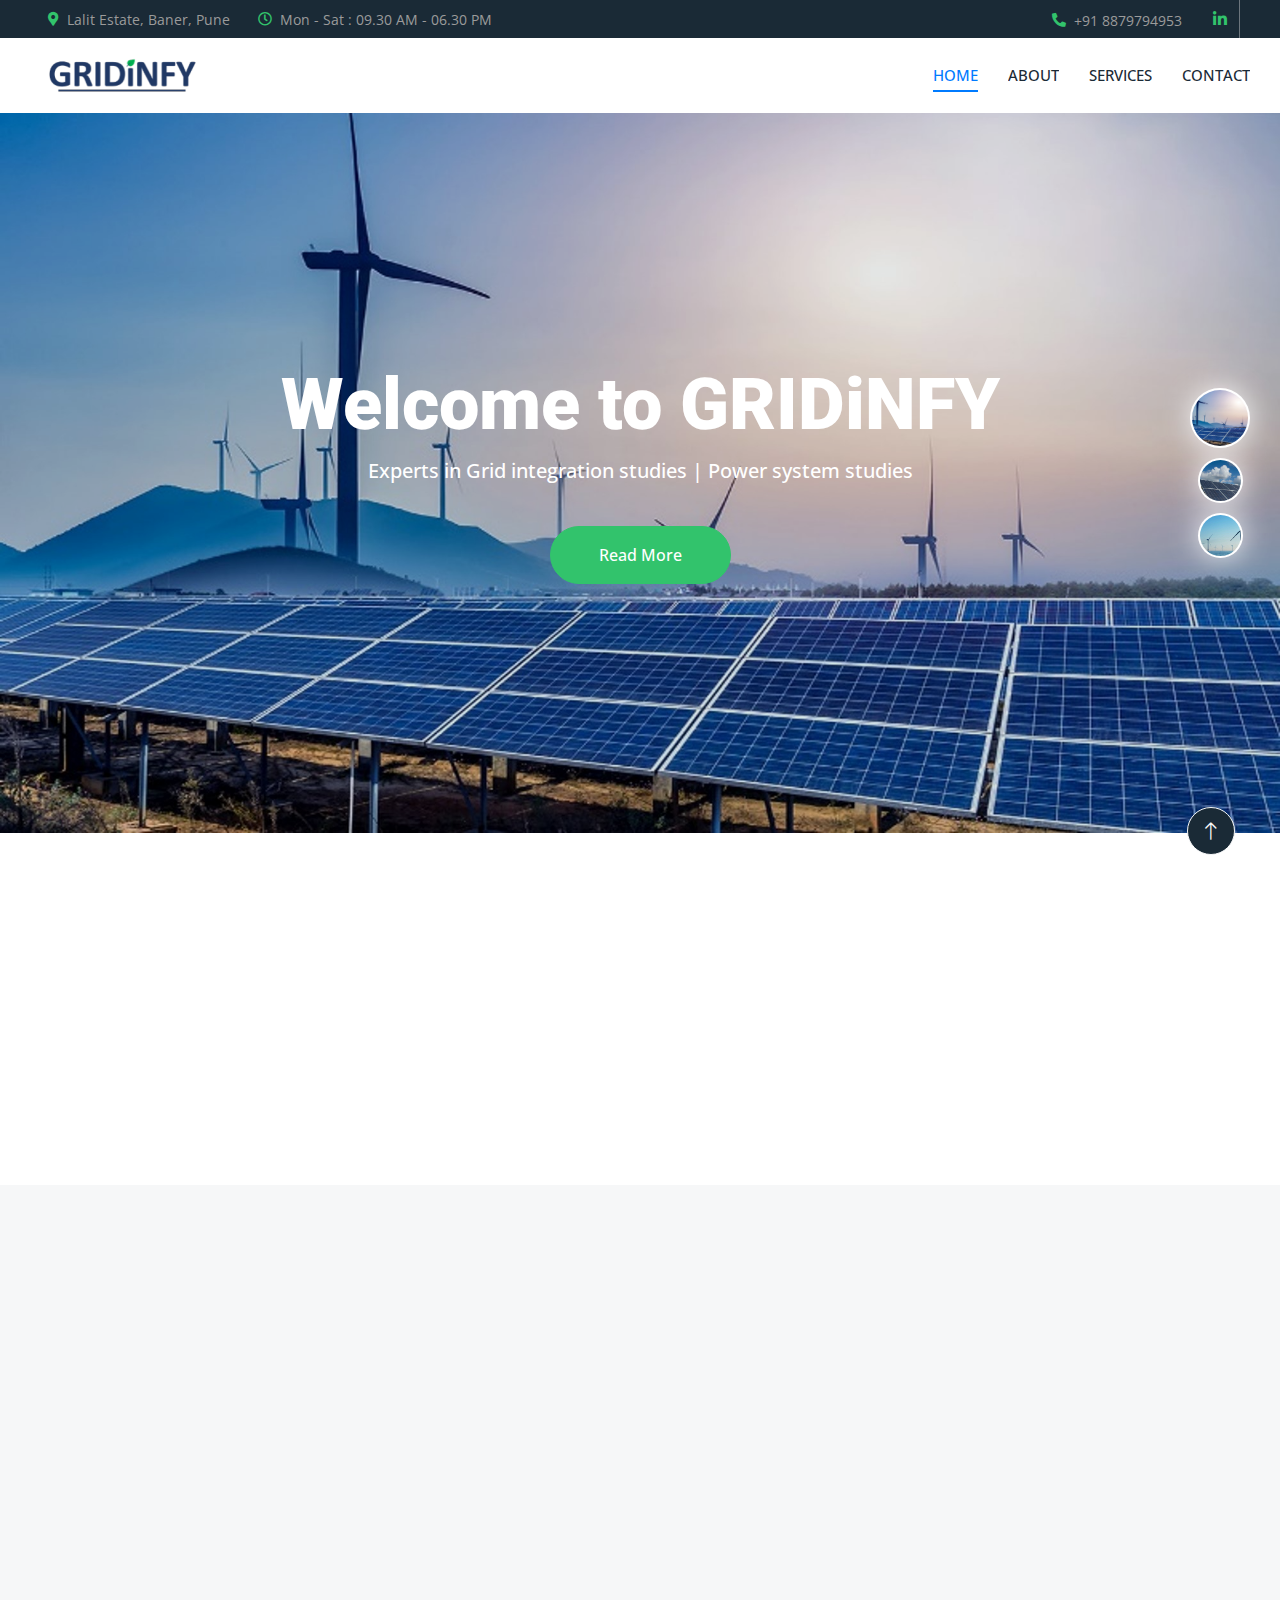
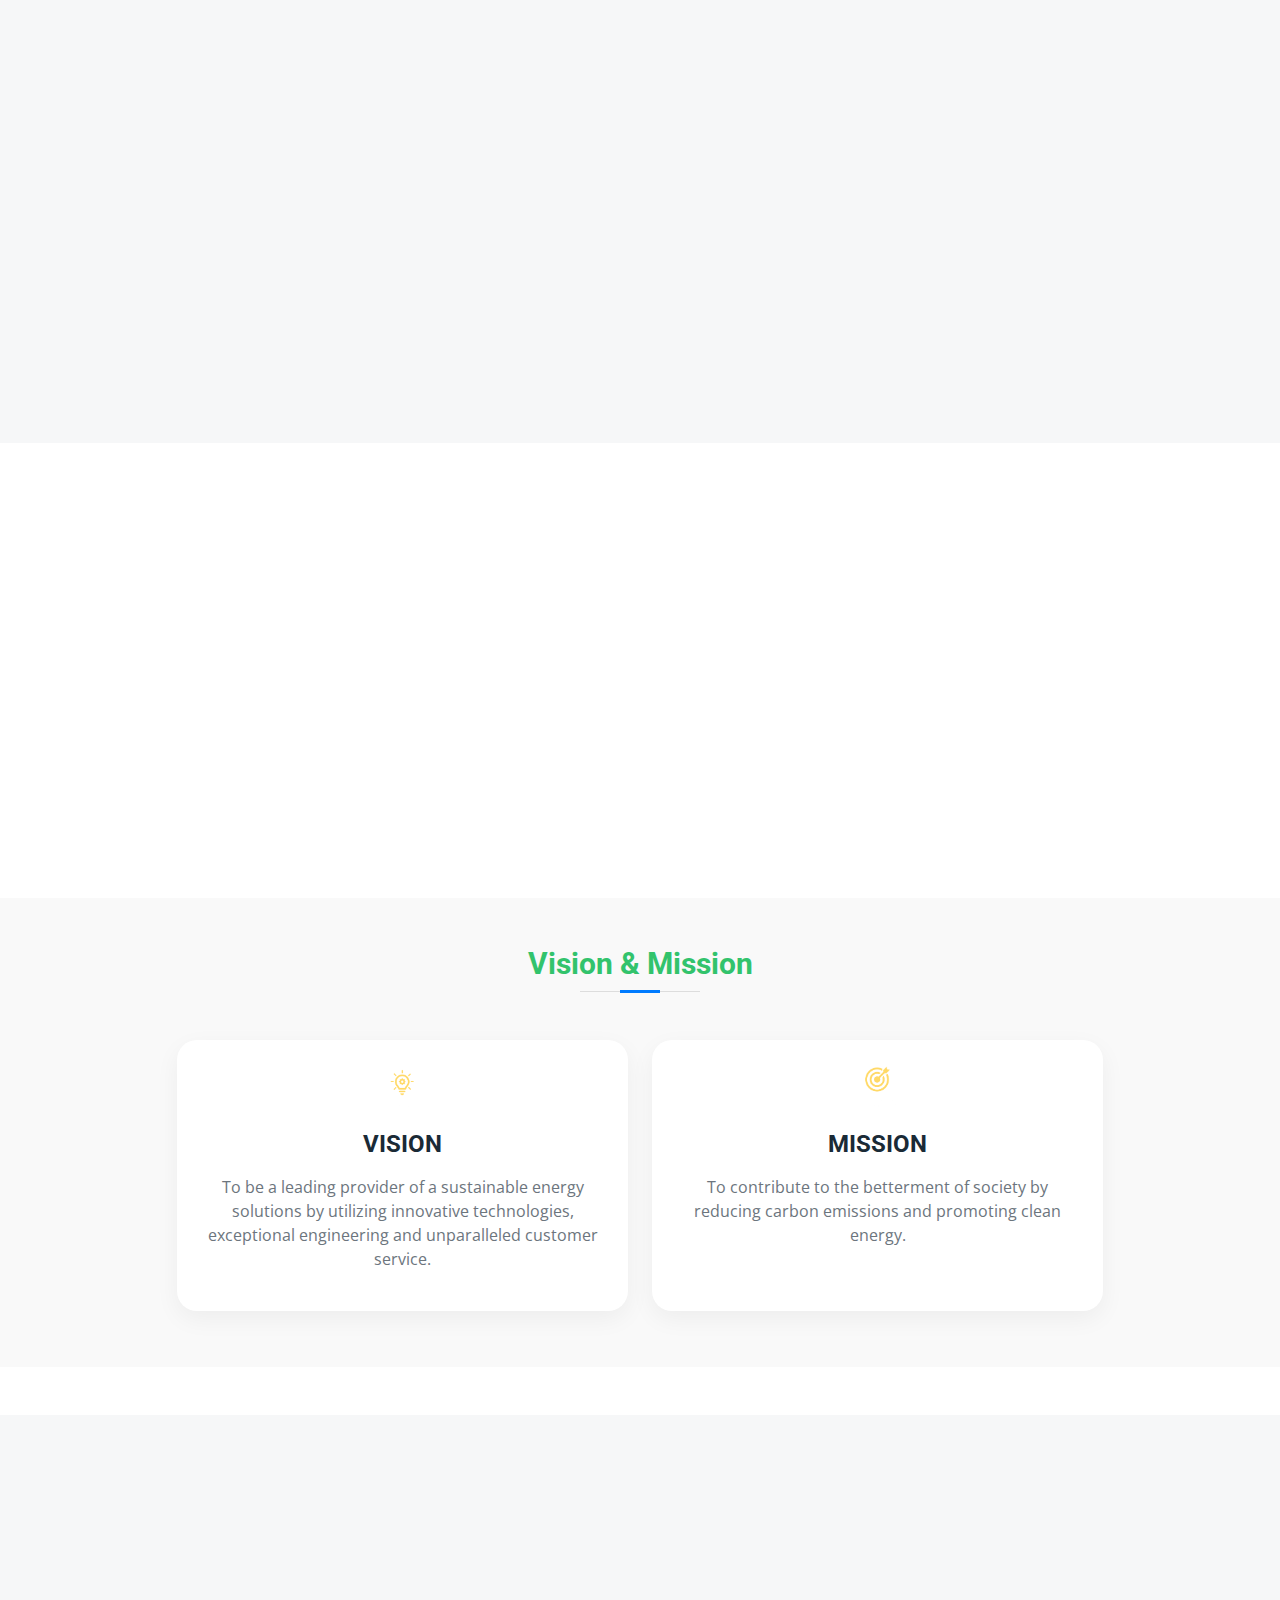
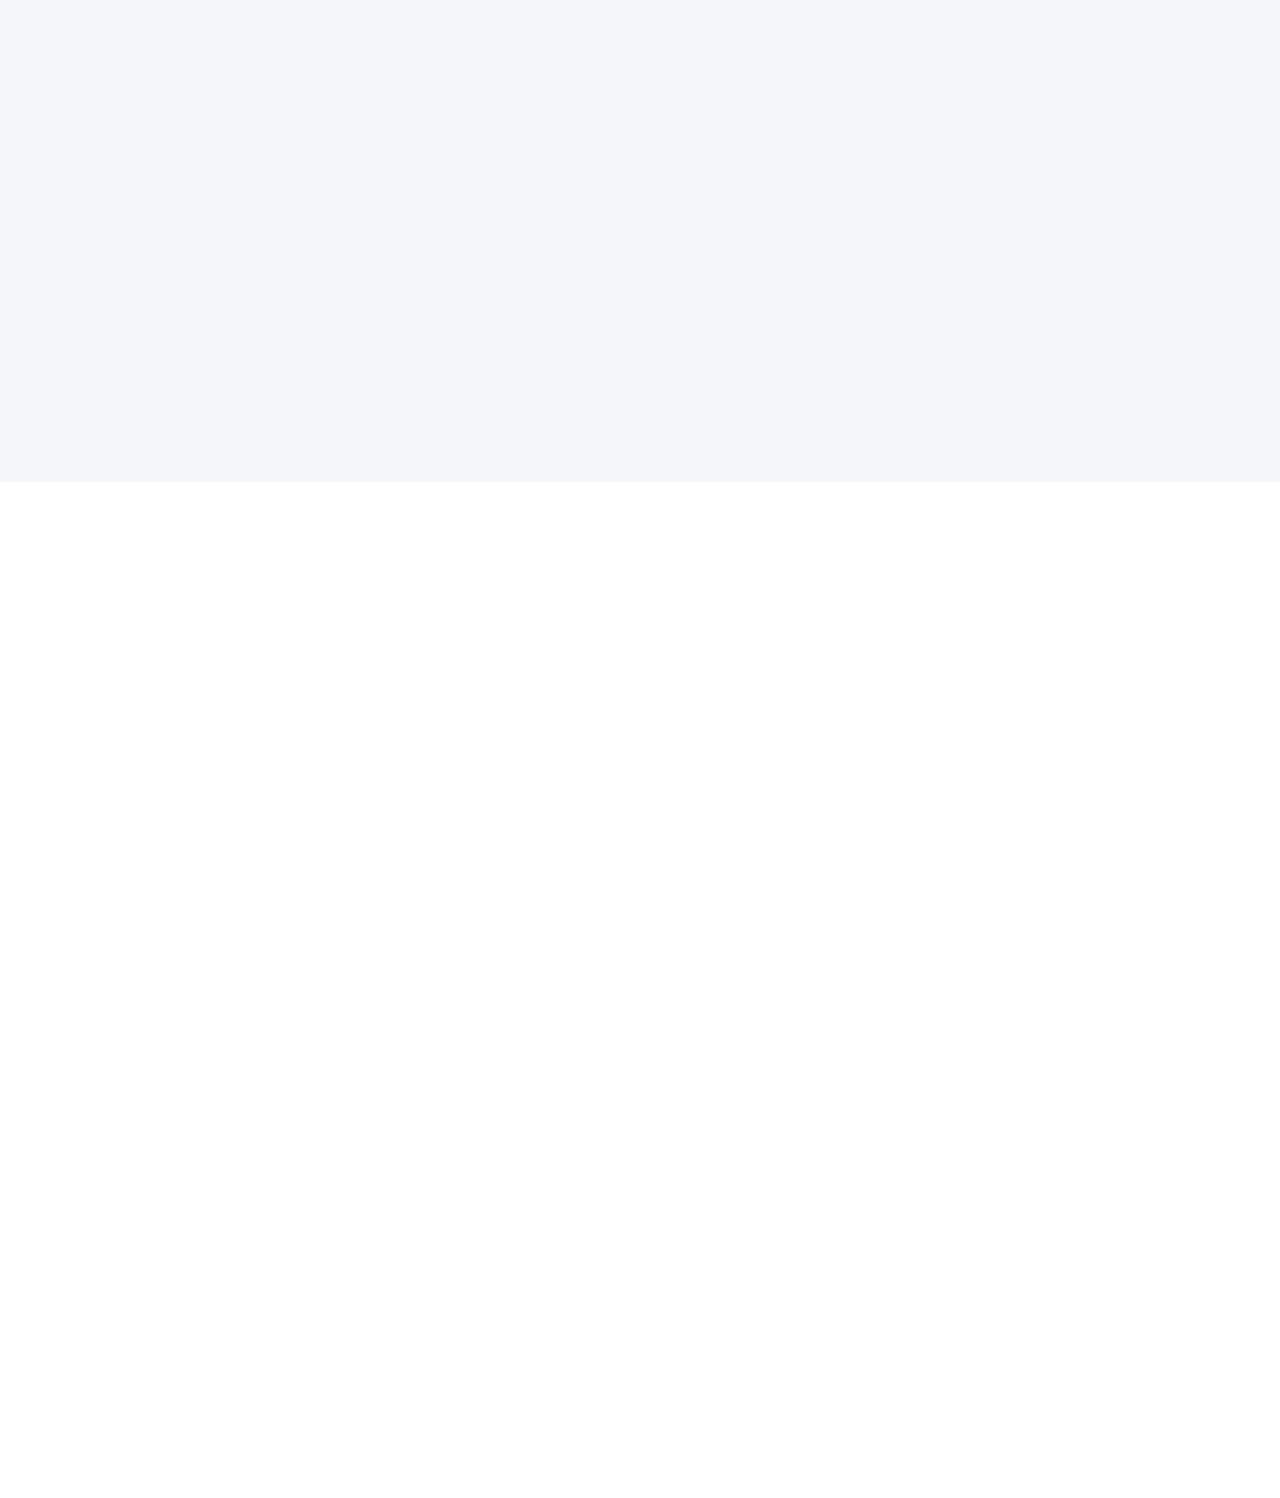
<file: GRIDiNFY_SL/index.html>
<!DOCTYPE html>
<html lang="en">

<head>
    <meta charset="utf-8">
    <title>GRIDiNFY</title>
    <meta content="width=device-width, initial-scale=1.0" name="viewport">
    <meta content="" name="keywords">
    <meta content="" name="description">

    <!-- Favicon -->
    <link href="img/gridinfy-small.png" rel="icon">
    <link href="img/favicon.ico" rel="icon">

    <!-- Google Web Fonts -->
    <link rel="preconnect" href="https://fonts.googleapis.com">
    <link rel="preconnect" href="https://fonts.gstatic.com" crossorigin>
    <link
        href="https://fonts.googleapis.com/css2?family=Open+Sans:wght@400;500&family=Roboto:wght@500;700;900&display=swap"
        rel="stylesheet">

    <!-- Icon Font Stylesheet -->
    <link href="https://cdnjs.cloudflare.com/ajax/libs/font-awesome/5.10.0/css/all.min.css" rel="stylesheet">
    <link href="https://cdn.jsdelivr.net/npm/bootstrap-icons@1.4.1/font/bootstrap-icons.css" rel="stylesheet">

    <!-- Libraries Stylesheet -->
    <link href="lib/animate/animate.min.css" rel="stylesheet">
    <link href="lib/owlcarousel/assets/owl.carousel.min.css" rel="stylesheet">
    <link href="lib/lightbox/css/lightbox.min.css" rel="stylesheet">

    <!-- Customized Bootstrap Stylesheet -->
    <link href="css/bootstrap.min.css" rel="stylesheet">

    <!-- Template Stylesheet -->
    <link href="css/style.css" rel="stylesheet">
</head>

<body>
    <!-- Spinner Start -->
    <div id="spinner"
        class="show bg-white position-fixed translate-middle w-100 vh-100 top-50 start-50 d-flex align-items-center justify-content-center">
        <div class="spinner-border text-primary" style="width: 3rem; height: 3rem;" role="status">
            <span class="sr-only">Loading...</span>
        </div>
    </div>
    <!-- Spinner End -->


    <!-- Topbar Start -->
    <div class="container-fluid bg-dark p-0">
        <div class="row gx-0 d-none d-lg-flex">
            <div class="col-lg-7 px-5 text-start">
                <div class="h-100 d-inline-flex align-items-center me-4">
                    <small class="fa fa-map-marker-alt text-primary me-2"></small>
                    <small>Lalit Estate, Baner, Pune</small>
                </div>
                <div class="h-100 d-inline-flex align-items-center">
                    <small class="far fa-clock text-primary me-2"></small>
                    <small>Mon - Sat : 09.30 AM - 06.30 PM</small>
                </div>
            </div>
            <div class="col-lg-5 px-5 text-end">
                <div class="h-100 d-inline-flex align-items-center me-4">
                    <small class="fa fa-phone-alt text-primary me-2"></small>
                    <small>+91 8879794953</small>
                </div>
                <div class="h-100 d-inline-flex align-items-center mx-n2">
                    <!-- <a class="btn btn-square btn-link rounded-0 border-0 border-end border-secondary"
                        href="https://www.facebook.com/injectsolar"><i class="fab fa-facebook-f"></i></a>
                    <a class="btn btn-square btn-link rounded-0 border-0 border-end border-secondary"
                        href="https://twitter.com/injectsolar"><i class="fab fa-twitter"></i></a> -->
                    <a class="btn btn-square btn-link rounded-0 border-0 border-end border-secondary"
                        href="https://www.linkedin.com/company/gridinfy"><i class="fab fa-linkedin-in"></i></a>
                </div>
            </div>
        </div>
    </div>
    <!-- Topbar End -->


     <!-- Navbar Start -->
    <nav class="navbar navbar-expand-lg bg-white navbar-light sticky-top p-0">
        <a href="index.html" class="navbar-brand d-flex align-items-center m-0 px-4 px-lg-5">
            <h6 class="m-0 mb-0 text-primary"><img src="img/gridinfy-small.png"/></h6>
        </a>
       
        <button type="button" class="navbar-toggler me-4" data-bs-toggle="collapse" data-bs-target="#navbarCollapse">
            <span class="navbar-toggler-icon"></span>
        </button>
        <div class="collapse navbar-collapse" id="navbarCollapse">
            <div class="navbar-nav ms-auto p-4 p-lg-0">
                <a href="index.html" class="nav-item nav-link active">Home</a>
                <a href="about.html" class="nav-item nav-link">About</a>
                <a href="services.html" class="nav-item nav-link">Services</a>
                <a href="contact.html" class="nav-item nav-link">Contact</a>
            </div>
        </div>
    </nav>
    <!-- Navbar End -->


    <!-- Carousel Start -->
    <div class="container-fluid p-0 pb-5 wow fadeIn" data-wow-delay="0.1s">
        <div class="owl-carousel header-carousel position-relative">
            <div class="owl-carousel-item position-relative text-center text-md-left" data-aos="fade-up"
                data-dot="<img src='img/image.png'>">
                <img class="img-fluid" src="img/image.png" alt="">
                <div class="owl-carousel-inner">
                    <div class="container">
                        <section id="" class="d-flex flex-column justify-content-center align-items-center">
                            <div class="container text-center text-md-left" data-aos="fade-up">
                                <div class="col-20 col-lg-15">
                                    <h1 class="display-2 text-white animated slideInDown text-center">Welcome to
                                        GRIDiNFY</h1>
                                    <p class="fs-5 fw-medium text-white mb-4 pb-3">Experts in Grid integration studies |
                                        Power system studies</p>
                                    <a href="#about"
                                        class="btn btn-primary rounded-pill py-3 px-5 animated slideInLeft">Read
                                        More</a>
                                </div>
                            </div>
                        </section>
                    </div>
                </div>
            </div>
            <div class="owl-carousel-item position-relative" data-dot="<img src='img/carousel-2.jpg'>">
                <img class="img-fluid" src="img/carousel-2.jpg" alt="">
                <div class="owl-carousel-inner">
                    <div class="container">
                        <section id="" class="d-flex flex-column justify-content-center align-items-center">
                            <div class="container text-center text-md-left" data-aos="fade-up">
                                <div class="col-20 col-lg-15">
                                    <h1 class="display-2 text-white animated slideInDown text-center">Welcome to
                                        GRIDiNFY</h1>
                                    <p class="fs-5 fw-medium text-white mb-4 pb-3">Experts in Grid integration studies |
                                        Power system studies</p>
                                    <a href="#about"
                                        class="btn btn-primary rounded-pill py-3 px-5 animated slideInLeft">Read
                                        More</a>
                                </div>
                            </div>
                        </section>
                    </div>
                </div>
            </div>
            <div class="owl-carousel-item position-relative" data-dot="<img src='img/carousel-3.jpg'>">
                <img class="img-fluid" src="img/carousel-3.jpg" alt="">
                <div class="owl-carousel-inner">
                    <div class="container">
                        <section id="" class="d-flex flex-column justify-content-center align-items-center">
                            <div class="container text-center text-md-left" data-aos="fade-up">
                                <div class="col-20 col-lg-15">
                                    <h1 class="display-2 text-white animated slideInDown text-center">Welcome to
                                        GRIDiNFY</h1>
                                    <p class="fs-5 fw-medium text-white mb-4 pb-3">Experts in Grid integration studies |
                                        Power system studies</p>
                                    <a href="#about"
                                        class="btn btn-primary rounded-pill py-3 px-5 animated slideInLeft">Read More</a>
                                </div>
                            </div>
                        </section>
                    </div>
                </div>
            </div>
        </div>
    </div>
    <!-- Carousel End -->


    <!-- Feature Start -->
    <section id="Feature" class="wow fadeIn justify-content-center">
        <div class="container-xxl py-5">
            <div class="container text-center justify-content-center mb-5">
                <div class="row g-5 justify-content-center">
                    <div class="col-md-6 col-lg-3 wow fadeIn" data-wow-delay="0.3s">
                        <div class="d-flex justify-content-center mb-4">
                            <div class="btn-lg-square bg-primary rounded-circle me-3">
                                <i class="fa fa-users fa-2x text-white"></i>
                            </div>
                            <h1 class="mb-0" data-toggle="counter-up">10</h1>
                            <h1 class="mb-0"><span class="ms-7">+</span></h1>
                        </div>
                        <h5 class="mb-3 text-align-center">Customers</h5>
                        <!-- <span>Tempor erat elitr rebum at clita. Diam dolor diam ipsum sit</span> -->
                    </div>
                    <div class="col-md-5 col-lg-3 wow fadeIn" data-wow-delay="0.3s">
                        <div class="d-flex justify-content-center mb-4">
                            <div class="btn-lg-square bg-primary rounded-circle me-3">
                                <i class="fa fa-check fa-2x text-white"></i>
                            </div>
                            <h1 class="mb-0" data-toggle="counter-up">30</h1>
                            <h1 class="mb-0"><span class="ms-7">+</span></h1>
                        </div>
                        <h5 class="mb-3">Project Done</h5>
                        <!-- <span>Tempor erat elitr rebum at clita. Diam dolor diam ipsum sit</span> -->
                    </div>
                    <div class="col-md-6 col-lg-3 wow fadeIn" data-wow-delay="0.5s">
                        <div class="d-flex justify-content-center mb-4">
                            <div class="btn-lg-square bg-primary rounded-circle me-3">
                                <i class="fa fa-award fa-2x text-white"></i>
                            </div>
                            <h1 class="mb-0" data-toggle="counter-up">2</h1>
                            <h2>
                                <h1 class="mb-0"><span class="ms-7">GW+</span></h1>
                        </div>
                        <h5 class="mb-3">Total GW Execution</h5>
                    </div>
                    <div class="col-md-6 col-lg-3 wow fadeIn" data-wow-delay="0.7s">
                        <div class="d-flex justify-content-center mb-4">
                            <div class="btn-lg-square bg-primary rounded-circle me-2">
                                <i class="fa fa-users-cog fa-2x text-white"></i>
                            </div>
                            <h1 class="mb-0" data-toggle="counter-up">10</h1>
                            <h1 class="mb-0"><span class="ms-7">+</span></h1>
                        </div>
                        <h5 class="mb-3">Expert Team</h5>
                    </div>
                </div>
            </div>
        </div>
    </section>
    <!-- Feature Start -->


    <!-- About Start -->
    <div id="about" class="container-fluid bg-light overflow-hidden my-5 px-lg-0">
        <div class="container about px-lg-0">
            <div class="row g-0 mx-lg-0">
                <div class="col-lg-6 ps-lg-0 wow fadeIn" data-wow-delay="0.1s" style="min-height: 400px;">
                    <div class="position-relative h-100">
                        <img class="position-absolute img-fluid w-100 h-100" src="img/about.jpg"
                            style="object-fit: cover;" alt="">
                    </div>
                </div>
                <div class="col-lg-6 about-text py-5 wow fadeIn" data-wow-delay="0.5s">
                    <div class="text-center mx-auto mb-5 wow fadeInUp" data-wow-delay="0.1s">
                        <div class="section-title">
                            <h2 class="text-primary text-center">About Us</h2>
                        </div>
                    </div>
                    <div class="p-lg-5 pe-lg-0">

                        <h1 class="mb-4">15+ Years of Experience in Renewable Energy & Power system studies</h1>
                        <p style="text-align:justify">GRIDiNFY was found in 2016 and is a pioneer in RE to grid
                            integration studies in India . GRIDiNFY is a part of Inject Solar llp a major solar EPC &
                            IOT company leading a market share in both volume and client base for solar EPC companies
                        </p>
                        <p style="text-align:justify">He are at GRIDiNFY, We help RE plant developers/individual Power
                            plant developers to achieve their renewable energy goals.</p>
                        <p style="text-align:justify">We have a dedicated team of highly skilled experts who have
                            collaborated with system operators and developers worldwide. With over 10 years of
                            experience in RLDC, we stand out from other consultants. We also have experience working in
                            the Australian Electric Grid.</p>
                        <!-- <p style ="text-align:justify">We offer solutions and recommendations from small-scale industrial system to highly complex national grid level networks.</p> -->
                        <!-- <p style ="text-align:justify">Our mission is to deliver the right solutions and services to renewable energy developers, ensuring compliance with prevailing grid regulations like CEA, IEGC etc.</p> -->
                        <div class="text-center mt-4">
                            <a href="about.html" class="btn btn-primary rounded-pill py-3 px-4 mt-3 explore-btn">
                                <span class="btn-text">Explore More</span>
                                <i class="fa fa-arrow-right arrow-icon ms-3"></i>
                            </a>
                        </div>

                    </div>
                </div>
            </div>
        </div>
    </div>
    <!-- About End -->


    <!-- ======= What We Do Section ======= -->
    <section id="What We Do" class="wow fadeIn justify-content-center">
        <div class="container mb-0 text-center">
            <div class="section-title">
                <h1 class="text-primary text-center">Offerings</h1>
            </div>
            <div class="row">
                <div class="col-lg-3 col-md-6 d-flex align-items-stretch">
                    <div class="icon-box">
                        </br>
                        </br>
                        <div class="icon"><img src="img/gis.png" alt="Rahul Patil" style="width:150px"></div>
                        </br>
                        </br>
                        <h4><a href="" style="color:#011e3d;">Grid Integration Studies</a></h4>
                    </div>
                </div>
                <div class="col-lg-3 col-md-6 d-flex align-items-stretch">
                    <div class="icon-box">
                        </br>
                        </br>
                        <div class="icon"><img src="img/trs.png" alt="Rahul Patil" style="width:150px"></div>
                        </br>
                        </br>
                        <h4><a href="" style="color:#011e3d;">Technical Regulatory Support</a></h4>
                    </div>
                </div>
                <div class="col-lg-3 col-md-6 d-flex align-items-stretch">
                    <div class="icon-box">
                        </br>
                        </br>
                        <div class="icon"><img src="img/oti.png" alt="Rahul Patil" style="width:150px"></div>
                        </br>
                        </br>
                        <h4><a href="" style="color:#011e3d;">Analysis & Solution to operational technical issues</a></h4>
                    </div>
                </div>
                <div class="col-lg-3 col-md-6 d-flex align-items-stretch">
                    <div class="icon-box">
                        </br>
                        </br>
                        <div class="icon"><img src="img/tncb.png" alt="Rahul Patil" style="width:150px"></div>
                        </br>
                        </br>
                        <h4><a href="" style="color:#011e3d;">Training and Capacity Building</a></h4>
                    </div>
                </div>
            </div>
        </div>
        </div>
    </section>
    <!-- End What We Do Section -->

    <!-- Vision & Mission Section Start -->
    <section class="vision-mission-section py-5">
        <div class="container text-center">
            <h2 class="section-title text-primary mb-5">Vision & Mission</h2>
            <div class="row justify-content-center">
                <!-- Vision Card -->
                <div class="col-md-5 mb-4 mb-md-2">
                    <div class="vision-mission-card p-4 h-100">
                        <div class="icon mb-3">
                            <img src="img/vision.png" alt="Vision Icon" style="width: auto;">
                        </div>
                        <h4 class="fw-bold mb-3 text-dark">VISION</h4>
                        <p class="text-muted">
                            To be a leading provider of a sustainable energy solutions by utilizing innovative technologies,
                            exceptional engineering and unparalleled customer service.
                        </p>
                    </div>
                </div>
                <!-- Mission Card -->
                <div class="col-md-5 mb-2 mb-md-2">
                    <div class="vision-mission-card p-4 h-100">
                        <div class="icon mb-3">
                            <img src="img/mission.png" alt="Mission Icon" style="width: auto;">
                        </div>
                        <h4 class="fw-bold mb-3 text-dark">MISSION</h4>
                        <p class="text-muted">
                            To contribute to the betterment of society by reducing carbon emissions and promoting clean energy.
                        </p>
                    </div>
                </div>
            </div>
        </div>
    </section>
    <!-- Vision & Mission Section End -->



    <!-- Quote Start -->
    <div class="container-fluid bg-light overflow-hidden my-5 px-lg-0">
        <div class="container quote px-lg-0">
            <div class="row g-0 mx-lg-0">
                <div class="col-lg-6 ps-lg-0 wow fadeIn" data-wow-delay="0.1s" style="min-height: 400px;">
                    <div class="position-relative h-100">
                        <img class="position-absolute img-fluid w-100 h-100" src="img/quote.jpg"
                            style="object-fit: cover;" alt="">
                    </div>
                </div>
                <div class="col-lg-6 quote-text py-5 wow fadeIn" data-wow-delay="0.5s">
                    
                    <div class="p-lg-5 pe-lg-0">
                        <div class="section-header text-center">
                            <h2 class="section-title text-primary">Get In Touch</h2>
                        </div>
                        <h6 class="mb-3 text-center">Get in touch to know more about our services</h6>
                        <p class="mb-4 pb-2 text-center">Join the future of energy. We provide end-to-end engineering
                            and design support to make your renewable energy project a success.</p>
                        <form action="send-mail.php" method="POST">
                            <div class="row g-3">
                                <div class="col-12 col-sm-6">
                                    <input type="text" name="name" class="form-control border-0" placeholder="Name"
                                        style="height: 55px;" required>
                                </div>
                                <div class="col-12 col-sm-6">
                                    <input type="email" name="email" class="form-control border-0" placeholder="Email"
                                        style="height: 55px;" required>
                                </div>
                                <div class="col-12 col-sm-6">
                                    <input type="number" name="Phone" class="form-control border-0" placeholder="Contact Number"
                                        style="height: 55px;" required>
                                </div>
                                <div class="col-12 col-sm-6">
                                    <input type="text" name="Organization" class="form-control border-0"
                                        placeholder="Organization Name" style="height: 55px;">
                                </div>
                                <div class="col-12">
                                    <textarea name="message" class="form-control border-0" placeholder="Special Note"></textarea>
                                </div>
                                <div class="col-12 text-center">
                                    <button class="btn btn-primary rounded-pill py-3 px-5" type="submit">Submit</button>
                                </div>
                            </div>
                        </form>
                        <div id="form-success" class="alert alert-success d-none text-center mt-3">
                            <strong>Thank you!</strong> Your message has been sent successfully.
                        </div>

                    </div>
                </div>
            </div>
        </div>
    </div>
    <!-- Quote End -->


    <!-- Testimonial Start -->
    <div class="container-xxl py-5">
    <div class="container">
        <div class="text-center mx-auto mb-5 wow fadeInUp" data-wow-delay="0.3s" style="max-width: 600px;">
            <div class="section-header text-center mb-4">
                <h2 class="section-title text-primary">Testimonial</h2>
            </div>
            <h6 class="mb-3">Our Valueable Clients</h6>
        </div>
        <div class="owl-carousel testimonial-carousel wow fadeInUp" data-wow-delay="0.2s">
            <div class="testimonial-item text-center">
                <div class="testimonial-img position-relative">
                    <img class="img-fluid mx-auto mb-0" src="img/Partner1.png">
                </div>
            </div>
            <div class="testimonial-item text-center">
                <div class="testimonial-img position-relative">
                    <img class="img-fluid mx-auto mb-0" src="img/Partner2.png">
                </div>
            </div>
            <div class="testimonial-item text-center">
                <div class="testimonial-img position-relative">
                    <img class="img-fluid mx-auto mb-0" src="img/Partner3.svg">
                </div>
            </div>
            <div class="testimonial-item text-center">
                <div class="testimonial-img position-relative">
                    <img class="img-fluid mx-auto mb-0" src="img/Partner4.png">
                </div>
            </div>
            <div class="testimonial-item text-center">
                <div class="testimonial-img position-relative">
                    <img class="img-fluid mx-auto mb-0" src="img/Partner5.jpg">
                </div>
            </div>
            <div class="testimonial-item text-center">
                <div class="testimonial-img position-relative">
                    <img class="img-fluid mx-auto mb-0" src="img/Partner6.png">
                </div>
            </div>
            <div class="testimonial-item text-center">
                <div class="testimonial-img position-relative">
                    <img class="img-fluid mx-auto mb-0" src="img/Partner7.png">
                </div>
            </div>
            <div class="testimonial-item text-center">
                <div class="testimonial-img position-relative">
                    <img class="img-fluid mx-auto mb-0" src="img/Partner8.png">
                </div>
            </div>
        </div>
    </div>
    </div>
    <!-- Testimonial End -->


    <!-- Footer Start -->
    <div class="container-fluid bg-light text-body footer mt-5 pt-5 wow fadeIn" data-wow-delay="0.1s">
        <div class="container py-5">
            <div class="row g-5">
                <div id="logo" class="col-lg-3 col-md-6 mb-5 mb-lg-0">
                    <h5 class="m-0 text-primary"><img src="img/gridinfy.svg" /></h5>
                </div>
                <div class="col-lg-3 text-align-center col-md-6">
                    <h5 class="text-dark mb-4">Quick Links</h5>
                    <a class="btn btn-link" href="./about.html"><strong>About Us</strong></a>
                    <a class="btn btn-link" href="./contact.html"><strong>Contact Us</strong></a>
                    <a class="btn btn-link" href="./service.html"><strong>Our Services</strong></a>
                </div>
                <div class="col-lg-3 col-md-6">
                    <h5 class="text-dark mb-4">Address</h5>
                    <h5 class="text-dark"><strong>INJECT SOLAR LLP</strong></h5>
                    <p><i class="fa fa-map-marker-alt me-3"></i>401/402, 4th Floor, Manik Padma Smruti</br>
                        Building, Lalit Estate, Baner, Pune, </br>
                        Maharashtra, India-411045</p>
                    <p class="mb-2"><i class="fa fa-phone-alt me-3"></i><strong>+91 8879794953</strong></p>
                    <p class="mb-2"><i class="fa fa-envelope me-3"></i><strong>contact@gridinfy.com</strong></p>
                </div>
                <div class="d-flex pt-2 col-lg-3 col-md-6">
                    <!-- <a class="btn btn-square btn-outline-light btn-social" href="https://twitter.com/injectsolar"><i
                            class="fab fa-twitter"></i></a>
                    <a class="btn btn-square btn-outline-light btn-social"
                        href="https://www.facebook.com/injectsolar"><i class="fab fa-facebook-f"></i></a> -->
                    <a class="btn btn-square btn-outline-light btn-social"
                        href="https://www.linkedin.com/company/gridinfy"><i class="fab fa-linkedin-in"></i></a>
                </div>
            </div>
        </div>
        <div class="container">
            <div class="copyright">
                <div class="row">
                    <div class="text-center">
                        Copyright &copy; <a href="#"><strong>GRIDiNFY</strong></a>, All Rights Reserved.
                    </div>
                </div>
            </div>
        </div>
    </div>
    <!-- Footer End -->


    <!-- Back to Top -->
    <a href="#" class="btn btn-lg btn-light btn-lg-square rounded-circle back-to-top"><i class="bi bi-arrow-up"></i></a>


    <!-- JavaScript Libraries -->
    <script src="https://code.jquery.com/jquery-3.4.1.min.js"></script>
    <script src="https://cdn.jsdelivr.net/npm/bootstrap@5.0.0/dist/js/bootstrap.bundle.min.js"></script>
    <script src="lib/wow/wow.min.js"></script>
    <script src="lib/easing/easing.min.js"></script>
    <script src="lib/waypoints/waypoints.min.js"></script>
    <script src="lib/counterup/counterup.min.js"></script>
    <script src="lib/owlcarousel/owl.carousel.min.js"></script>
    <script src="lib/isotope/isotope.pkgd.min.js"></script>
    <script src="lib/lightbox/js/lightbox.min.js"></script>

    <!-- Template Javascript -->
    <script src="js/main.js"></script>
</body>

</html>
</file>
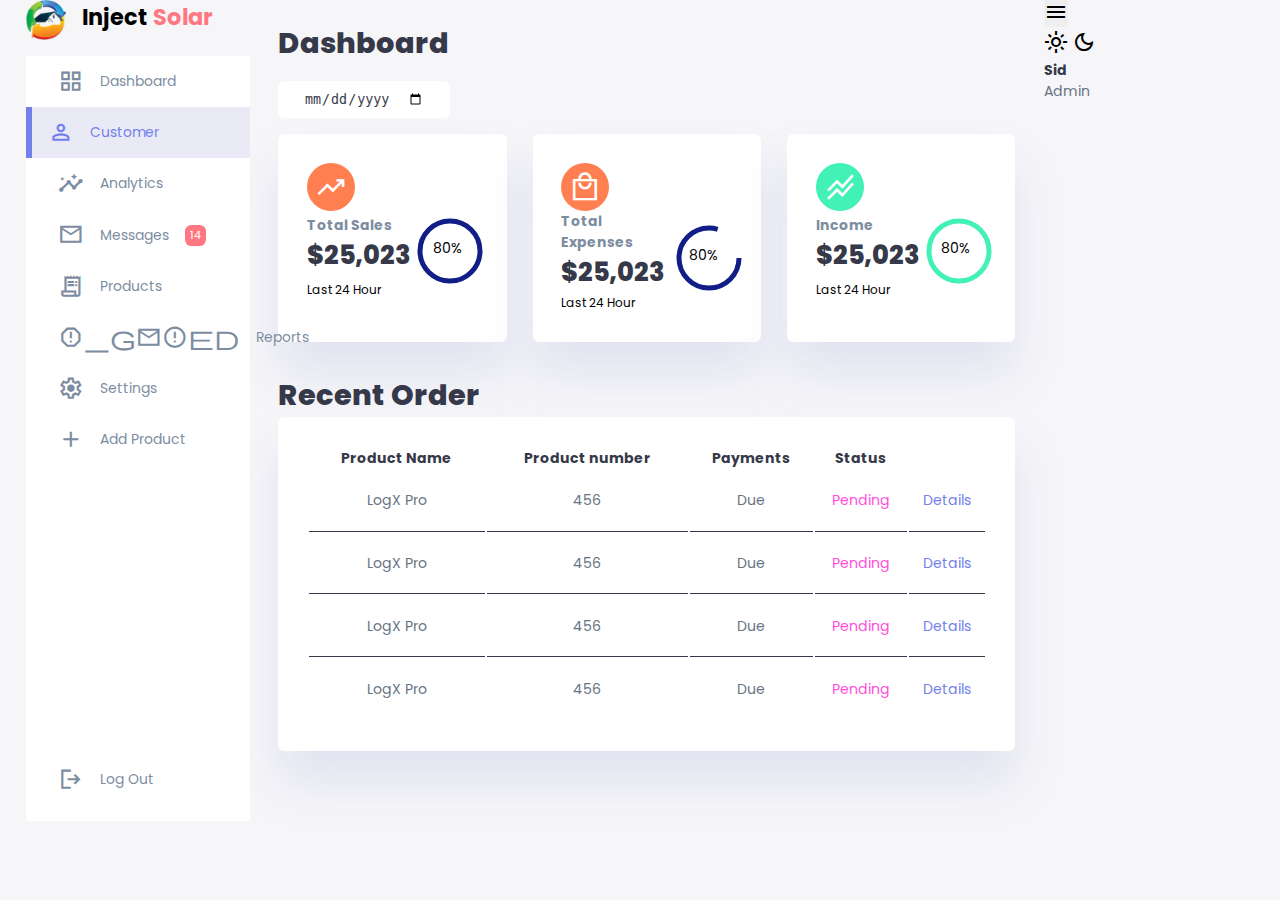
<file: New folder (2)/index.html>
<!DOCTYPE html>
<html lang="en">

<head>
    <meta charset="UTF-8">
    <meta http-equiv="X-UA-Compatible" content="IE=edge">
    <meta name="viewport" content="width=device-width, initial-scale=1.0">
    <title>UX/UI</title>
    <link rel="stylesheet"
        href="https://fonts.googleapis.com/css2?family=Material+Symbols+Sharp:opsz,wght,FILL,GRAD@48,400,0"/>
    <link rel="stylesheet" href="style.css">
</head>

<body>

    <div class="container">
        <!-- aside section start -->
        <aside>

            <div class="top">

                <div class="logo">
                    <img src="logo.png" alt="logo" class="logo" width="40px" height="40px">
                    <h2>Inject <span class="danger">Solar</span></h2>
                </div>
                <div class="close">
                    <span class="material-symbols-sharp"> close </span>
                </div>
            </div>
            <!--  end top -->

            <div class="sidebar">
                
                <a href="#">
                    <span class="material-symbols-sharp"> grid_view </span>
                    <h3>Dashboard</h3>
                </a>
                <a href="#" class="active">
                    <span class="material-symbols-sharp"> person_outline </span>
                    <h3>Customer</h3>
                </a>
                <a href="#">
                    <span class="material-symbols-sharp"> insights </span>
                    <h3>Analytics</h3>
                </a>
                <a href="#">
                    <span class="material-symbols-sharp"> mail_outline </span>
                    <h3>Messages</h3>
                    <span class="msg_count">14</span>
                </a>
                <a href="#">
                    <span class="material-symbols-sharp"> receipt_long </span>
                    <h3>Products</h3>
                </a>
                <a href="#">
                    <span class="material-symbols-sharp"> report_gmailerrored </span>
                    <h3>Reports</h3>
                </a>
                <a href="#">
                    <span class="material-symbols-sharp"> settings </span>
                    <h3>Settings</h3>
                </a>
                <a href="#">
                    <span class="material-symbols-sharp"> add </span>
                    <h3>Add Product</h3>
                </a>
                <a href="#">
                    <span class="material-symbols-sharp"> logout </span>
                    <h3>Log Out</h3>
                </a>

            </div>

        </aside>
        <!-- aside section end -->

        <!-- Main section start -->
        <main>
            <h1>Dashboard</h1>
            <div class="date">
                <input type="date">
            </div>

            <div class="insights">

                <!-- Start -->
                 <div class="sales">
                    <span class="material-symbols-sharp"> trending_up </span>
                    <div class="middle">
                        <div class="left">
                            <h3>Total Sales</h3>
                            <h1>$25,023</h1>
                        </div>
                        <div class="progress">
                            <svg>
                                <circle r="30" cy="40" cx="40"></circle>
                            </svg>
                            <div class="number">80%</div>
                        </div>
                    </div>
                    <small>Last 24 Hour</small>
                 </div>
                <!-- End -->

                <!-- Start Expenses -->
                <div class="expenses">
                    <span class="material-symbols-sharp">local_mall</span>
                    <div class="middle">
                        <div class="left">
                            <h3>Total Expenses</h3>
                            <h1>$25,023</h1>
                        </div>
                        <div class="progress">
                            <svg>
                                <circle r="30" cy="40" cx="40"></circle>
                            </svg>
                            <div class="number">80%</div>
                        </div>
                    </div>
                    <small>Last 24 Hour</small>
                 </div>
                <!-- End -->

                <!-- Income -->
                <div class="income">
                    <span class="material-symbols-sharp">stacked_line_chart</span>
                    <div class="middle">
                        <div class="left">
                            <h3>Income</h3>
                            <h1>$25,023</h1>
                        </div>
                        <div class="progress">
                            <svg>
                                <circle r="30" cy="40" cx="40"></circle>
                            </svg>
                            <div class="number">80%</div>
                        </div>
                    </div>
                    <small>Last 24 Hour</small>
                 </div>
                <!-- End -->
            </div>
            <!-- End insights -->
            <!-- Start rrecent order -->
             <div class="recent_order">
                <h1>Recent Order</h1>
                <table>
                    <thead>
                        <tr>
                            <th>Product Name</th>
                            <th>Product number</th>
                            <th>Payments</th>
                            <th>Status</th>
                        </tr>
                    </thead>
                    <tbody>
                        <tr>
                            <td>LogX Pro</td>
                            <td>456</td>
                            <td>Due</td>
                            <td class="warning">Pending</td>
                            <td class="primary">Details</td>
                        </tr>
                        <tr>
                            <td>LogX Pro</td>
                            <td>456</td>
                            <td>Due</td>
                            <td class="warning">Pending</td>
                            <td class="primary">Details</td>
                        </tr>
                        <tr>
                            <td>LogX Pro</td>
                            <td>456</td>
                            <td>Due</td>
                            <td class="warning">Pending</td>
                            <td class="primary">Details</td>
                        </tr>
                        <tr>
                            <td>LogX Pro</td>
                            <td>456</td>
                            <td>Due</td>
                            <td class="warning">Pending</td>
                            <td class="primary">Details</td>
                        </tr>
                </table>
             </div>

        </main>
        <!-- Main section end -->

        <!-- right section start -->
        <div class="right">
            <div class="top">

                <button id="menu_bar`1"> 
                    <span class="material-symbols-sharp"> menu </span>
                </button>
                <div class="theme-toggler">
                    <span class="material-symbols-sharp"> light_mode </span>
                    <span class="material-symbols-sharp"> dark_mode </span>
                </div>
                <div class="profile">
                    <div class="info">
                        <p><b>Sid</b></p>
                        <p>Admin</p>
                        <small class="text-muted"></small>
                    </div>
                </div>
            </div>
        </div>
        <!-- right section end -->
    </div>
</body>

</html>
</file>
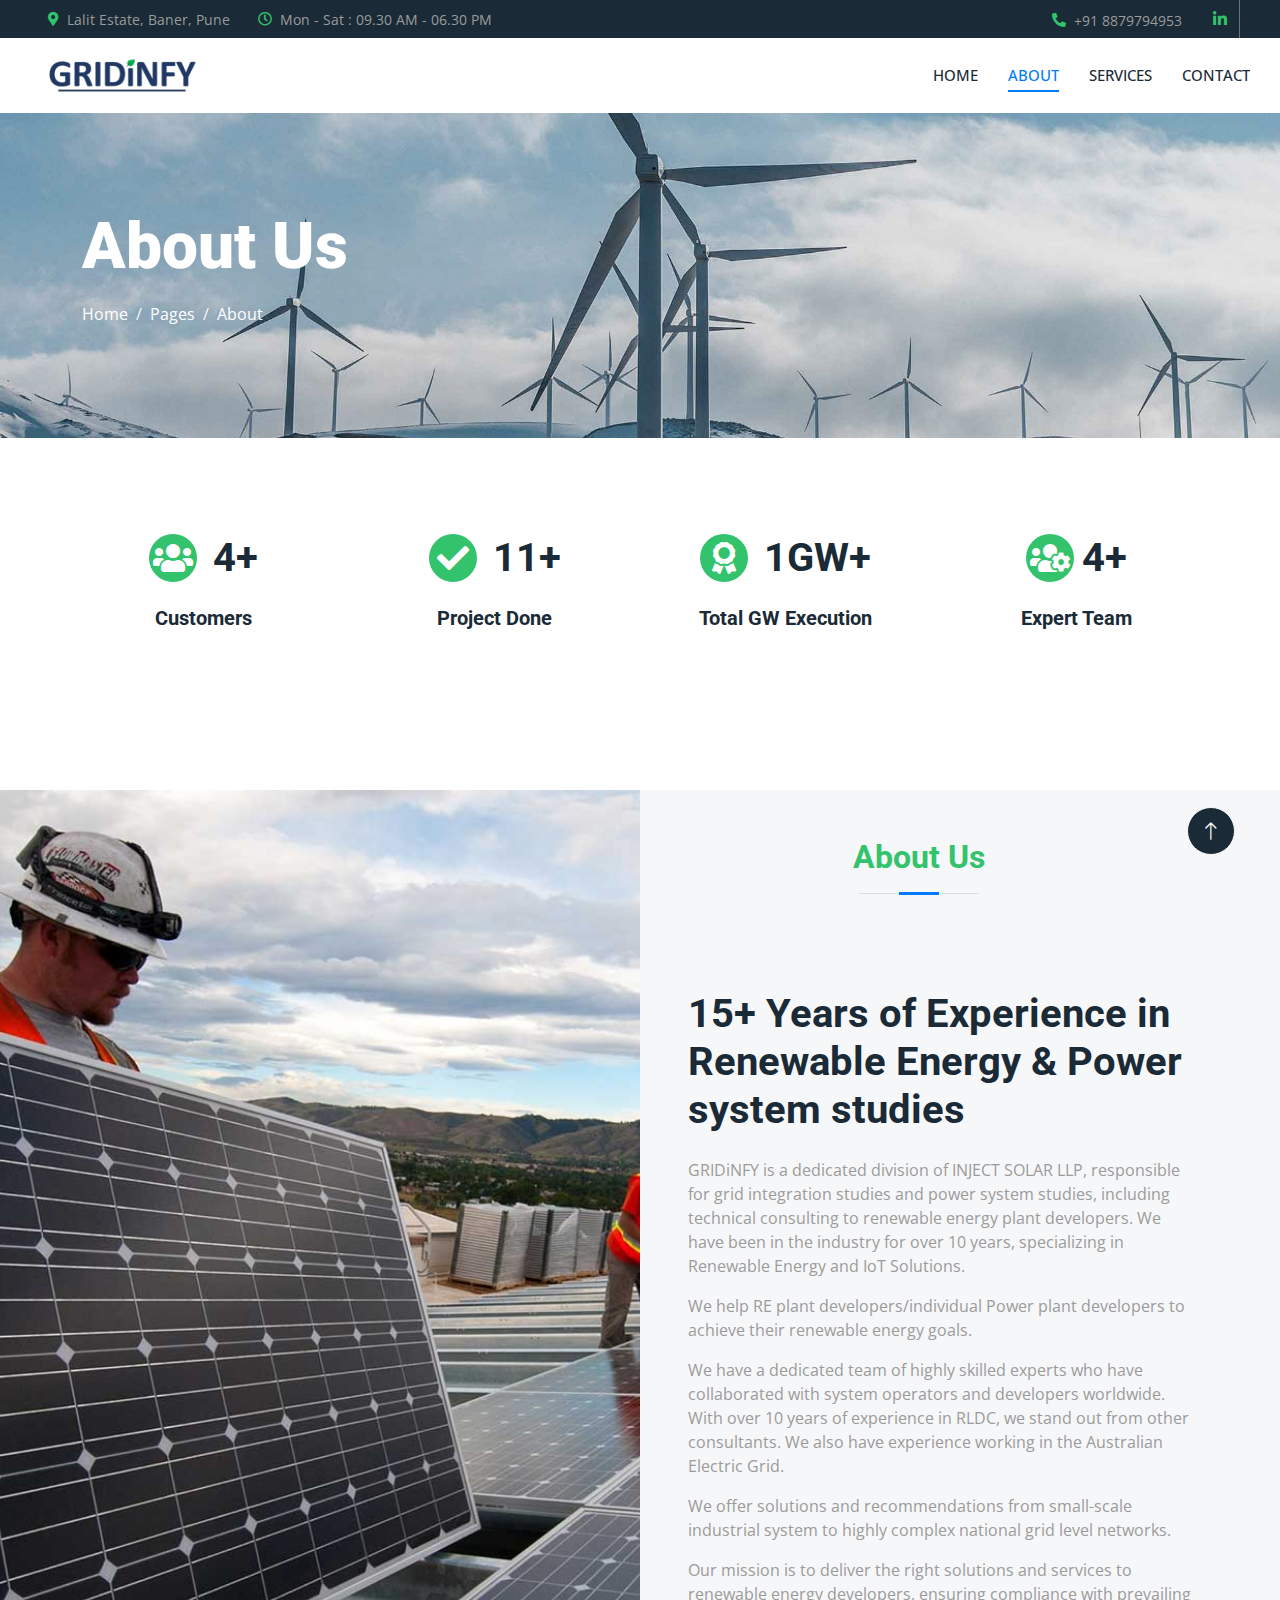
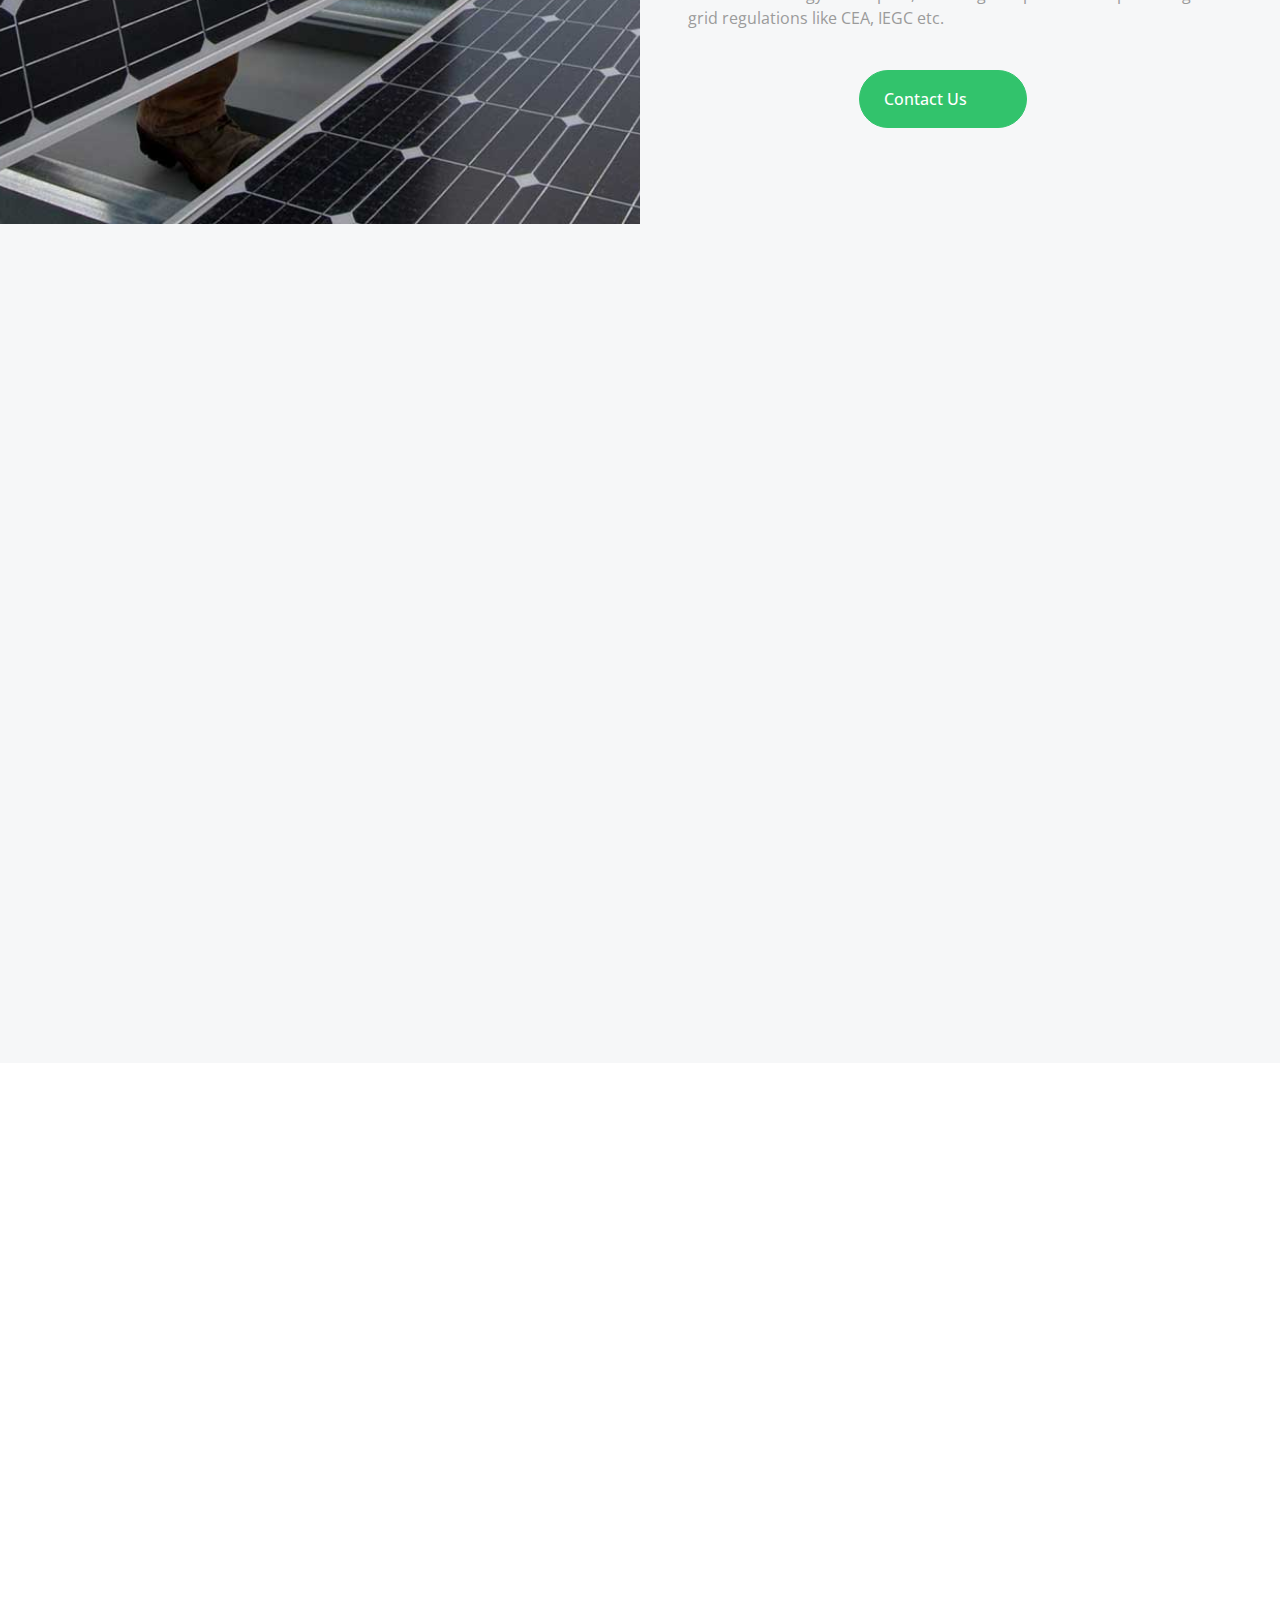
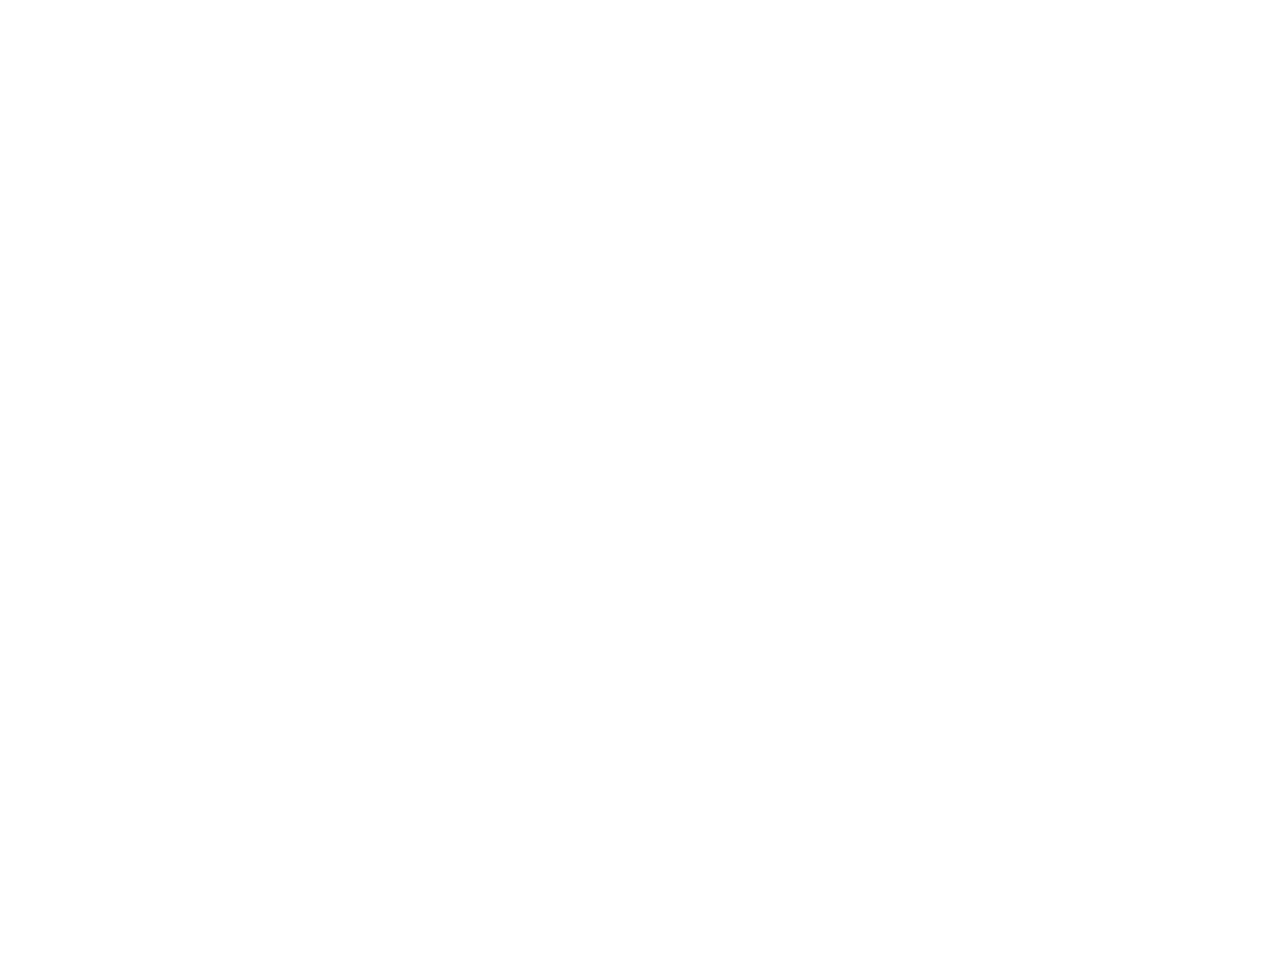
<file: GRIDiNFY_SL/about.html>
<!DOCTYPE html>
<html lang="en">

<head>
    <meta charset="utf-8">
    <title>GRIDiNFY</title>
    <meta content="width=device-width, initial-scale=1.0" name="viewport">
    <meta content="" name="keywords">
    <meta content="" name="description">

    <!-- Favicon -->
     <link href="img/gridinfy-small.png" rel="icon">
    <link href="img/favicon.ico" rel="icon">

    <!-- Google Web Fonts -->
    <link rel="preconnect" href="https://fonts.googleapis.com">
    <link rel="preconnect" href="https://fonts.gstatic.com" crossorigin>
    <link href="https://fonts.googleapis.com/css2?family=Open+Sans:wght@400;500&family=Roboto:wght@500;700;900&display=swap" rel="stylesheet"> 

    <!-- Icon Font Stylesheet -->
    <link href="https://cdnjs.cloudflare.com/ajax/libs/font-awesome/5.10.0/css/all.min.css" rel="stylesheet">
    <link href="https://cdn.jsdelivr.net/npm/bootstrap-icons@1.4.1/font/bootstrap-icons.css" rel="stylesheet">

    <!-- Libraries Stylesheet -->
    <link href="lib/animate/animate.min.css" rel="stylesheet">
    <link href="lib/owlcarousel/assets/owl.carousel.min.css" rel="stylesheet">
    <link href="lib/lightbox/css/lightbox.min.css" rel="stylesheet">

    <!-- Customized Bootstrap Stylesheet -->
    <link href="css/bootstrap.min.css" rel="stylesheet">

    <!-- Template Stylesheet -->
    <link href="css/style.css" rel="stylesheet">
</head>

<body>
    <!-- Spinner Start -->
    <div id="spinner" class="show bg-white position-fixed translate-middle w-100 vh-100 top-50 start-50 d-flex align-items-center justify-content-center">
        <div class="spinner-border text-primary" style="width: 3rem; height: 3rem;" role="status">
            <span class="sr-only">Loading...</span>
        </div>
    </div>
    <!-- Spinner End -->


    <!-- Topbar Start -->
    <div class="container-fluid bg-dark p-0">
        <div class="row gx-0 d-none d-lg-flex">
            <div class="col-lg-7 px-5 text-start">
                <div class="h-100 d-inline-flex align-items-center me-4">
                    <small class="fa fa-map-marker-alt text-primary me-2"></small>
                    <small>Lalit Estate, Baner, Pune</small>
                </div>
                <div class="h-100 d-inline-flex align-items-center">
                    <small class="far fa-clock text-primary me-2"></small>
                    <small>Mon - Sat : 09.30 AM - 06.30 PM</small>
                </div>
            </div>
            <div class="col-lg-5 px-5 text-end">
                <div class="h-100 d-inline-flex align-items-center me-4">
                    <small class="fa fa-phone-alt text-primary me-2"></small>
                    <small>+91 8879794953</small>
                </div>
                <div class="h-100 d-inline-flex align-items-center mx-n2">
                    <!-- <a class="btn btn-square btn-link rounded-0 border-0 border-end border-secondary" href="https://www.facebook.com/injectsolar"><i class="fab fa-facebook-f"></i></a>
                    <a class="btn btn-square btn-link rounded-0 border-0 border-end border-secondary" href="https://twitter.com/injectsolar"><i class="fab fa-twitter"></i></a> -->
                    <a class="btn btn-square btn-link rounded-0 border-0 border-end border-secondary" href="https://www.linkedin.com/company/gridinfy"><i class="fab fa-linkedin-in"></i></a>
                </div>
            </div>
        </div>
    </div>
    <!-- Topbar End -->


     <!-- Navbar Start -->
    <nav class="navbar navbar-expand-lg bg-white navbar-light sticky-top p-0">
        <a href="index.html" class="navbar-brand d-flex align-items-center m-0 px-4 px-lg-5">
            <h6 class="m-0 mb-0 text-primary"><img src="img/gridinfy-small.png"/></h6>
        </a>
       
        <button type="button" class="navbar-toggler me-4" data-bs-toggle="collapse" data-bs-target="#navbarCollapse">
            <span class="navbar-toggler-icon"></span>
        </button>
        <div class="collapse navbar-collapse" id="navbarCollapse">
            <div class="navbar-nav ms-auto p-4 p-lg-0">
                <a href="index.html" class="nav-item nav-link">Home</a>
                <a href="about.html" class="nav-item nav-link active">About</a>
                <a href="services.html" class="nav-item nav-link">Services</a>
                <a href="contact.html" class="nav-item nav-link">Contact</a>
            </div>
        </div>
    </nav>
    <!-- Navbar End -->


    <!-- Page Header Start -->
    <div class="container-fluid page-header py-5 mb-5">
        <div class="container py-5">
            <h1 class="display-3 text-white mb-3 animated slideInDown">About Us</h1>
            <nav aria-label="breadcrumb animated slideInDown">
                <ol class="breadcrumb">
                    <li class="breadcrumb-item"><a class="text-white" href="#">Home</a></li>
                    <li class="breadcrumb-item"><a class="text-white" href="#">Pages</a></li>
                    <li class="breadcrumb-item text-white active" aria-current="page">About</li>
                </ol>
            </nav>
        </div>
    </div>
    <!-- Page Header End -->


    <!-- Feature Start -->
    <section id="Feature" class="wow fadeIn justify-content-center">
    <div class="container-xxl py-5">
        <div class="container text-center justify-content-center mb-5">
            <div class="row g-5 justify-content-center">
                <div class="col-md-6 col-lg-3 wow fadeIn" data-wow-delay="0.3s">
                    <div class="d-flex justify-content-center mb-4">
                        <div class="btn-lg-square bg-primary rounded-circle me-3">
                            <i class="fa fa-users fa-2x text-white"></i>
                        </div>
                        <h1 class="mb-0" data-toggle="counter-up">10</h1><h1 class="mb-0"><span class="ms-7">+</span></h1>
                    </div>
                    <h5 class="mb-3 text-align-center">Customers</h5>
                    <!-- <span>Tempor erat elitr rebum at clita. Diam dolor diam ipsum sit</span> -->
                </div>
                <div class="col-md-5 col-lg-3 wow fadeIn" data-wow-delay="0.3s">
                    <div class="d-flex justify-content-center mb-4">
                        <div class="btn-lg-square bg-primary rounded-circle me-3">
                            <i class="fa fa-check fa-2x text-white"></i>
                        </div>
                        <h1 class="mb-0" data-toggle="counter-up">30</h1><h1 class="mb-0"><span class="ms-7">+</span></h1>
                    </div>
                    <h5 class="mb-3">Project Done</h5>
                    <!-- <span>Tempor erat elitr rebum at clita. Diam dolor diam ipsum sit</span> -->
                </div>
                <div class="col-md-6 col-lg-3 wow fadeIn" data-wow-delay="0.5s">
                    <div class="d-flex justify-content-center mb-4">
                        <div class="btn-lg-square bg-primary rounded-circle me-3">
                            <i class="fa fa-award fa-2x text-white"></i>
                        </div>
                        <h1 class="mb-0" data-toggle="counter-up">2</h1><h2><h1 class="mb-0"><span class="ms-7">GW+</span></h1>
                    </div>
                    <h5 class="mb-3">Total GW Execution</h5>
                    <!-- <span>Tempor erat elitr rebum at clita. Diam dolor diam ipsum sit</span> -->
                </div>
                <div class="col-md-6 col-lg-3 wow fadeIn" data-wow-delay="0.7s">
                    <div class="d-flex justify-content-center mb-4">
                        <div class="btn-lg-square bg-primary rounded-circle me-2">
                            <i class="fa fa-users-cog fa-2x text-white"></i>
                        </div>
                        <h1 class="mb-0" data-toggle="counter-up">10</h1><h1 class="mb-0"><span class="ms-7">+</span></h1>
                    </div>
                    <h5 class="mb-3">Expert Team</h5>
                    <!-- <span>Tempor erat elitr rebum at clita. Diam dolor diam ipsum sit</span> -->
                </div>
            </div>
        </div>
    </div>
    </section>
    <!-- Feature Start -->
    

    <!-- About Start -->
    <div class="container-fluid bg-light overflow-hidden my-5 px-lg-0">
        <div class="container about px-lg-0">
            <div class="row g-0 mx-lg-0">
                <div class="col-lg-6 ps-lg-0 wow fadeIn" data-wow-delay="0.1s" style="min-height: 400px;">
                    <div class="position-relative h-100">
                        <img class="position-absolute img-fluid w-100 h-100" src="img/about.jpg" style="object-fit: cover;" alt="">
                    </div>
                </div>
                <div class="col-lg-6 about-text py-5 wow fadeIn" data-wow-delay="0.5s">
                    <div class="text-center mx-auto mb-5 wow fadeInUp" data-wow-delay="0.1s">
                        <div class="section-title">
                            <h2 class="text-primary text-center">About Us</h2>
                        </div>
                    </div>
                    <div class="p-lg-5 pe-lg-0">
                        <h1 class="justify-content-center mb-4">15+ Years of Experience in Renewable Energy & Power system studies</h1>
                        <p>GRIDiNFY is a dedicated division of INJECT SOLAR LLP, responsible for grid integration studies and power system studies, including technical consulting to renewable energy plant developers. We have been in the industry for over 10 years, specializing in Renewable Energy and IoT Solutions.</p>
                        <p>We help RE plant developers/individual Power plant developers to achieve their renewable energy goals.</p>
                        <p>We have a dedicated team of highly skilled experts who have collaborated with system operators and developers worldwide. With over 10 years of experience in RLDC, we stand out from other consultants. We also have experience working in the Australian Electric Grid.</p>
                        <p>We offer solutions and recommendations from small-scale industrial system to highly complex national grid level networks.</p>
                        <p>Our mission is to deliver the right solutions and services to renewable energy developers, ensuring compliance with prevailing grid regulations like CEA, IEGC etc.</p>
                            <div class="text-center mt-4">
                            <a href="about.html" class="btn btn-primary rounded-pill py-3 px-4 mt-3 explore-btn">
                                <span class="btn-text">Contact Us</span>
                            <i class="fa fa-arrow-right arrow-icon ms-3"></i>
                            </a>
                        </div>
                </div>
            </div>
        </div>
    </div>
    <!-- About End -->


    <!-- Team Start -->
    <!-- <section class="wow fadeInUp" data-wow-delay="0.2s">
    <div class="container-xxl py-5" style="margin-top:100px">
        <div class="row">
            <div class="text-center mx-auto mb-5 wow fadeInUp" data-wow-delay="0.1s" style="max-width: auto;">
                <h6 class="text-primary">Heros</h6>
                <h1 class="mb-4">Founders</h1>
            </div>
            <div class="row g-4 justify-content-center">
            <div class="row">
                <div class="col-md-3 col-sm-12 text-center">
                    <div class="circle">
                        <center><img src="img/leadership.png" alt="Rahul Patil" style="width:150px"></center>
                        </br>
                    </div>
                </div>
                <div class="col-md-9 col-sm-12 text-left border-left">
                    <header class="section-header">
                        <h4><a href="https://in.linkedin.com/in/rahul-patil-14409767"> style="text-align:left; font:bold">
                                <strong>Rahul Patil</strong> </br>
                                <h5 style="color:black"> Founder & CEO</h5>
                            </a></h4>
                    </header>
                    <p style="text-align:justify">
                        Mr. Rahul Patil is the Founder & CEO of INJECT SOLAR LLP. He has done M.Tech in Electric Drives & Power
                        Electronics from I.I.T. Roorkee.
                        He has Expertise in IOT domain for Solar PV applications and energy monitoring solutions. Having very wast
                        experiance on
                        the design, procurement, management and construction of the Mega watt scale PV power plants.</br>
                        </br>
                        Mr. Patil has profound knowledge & experience in solar PV field, business & supply chain development,
                        building and managing
                        team of cross-functional engineers to achieve the targeted results in optimum manner.
                    </p>
                </div>
  	        </div>
                </br>
                </br>
            <div class="row">
                <div class="col-md-3 col-sm-12 text-center">
                    <div class="circle">
                        <center><img src="img/leadership2.png" alt="Pradeep Kumar Sanodiya" style="width:150px"></center>
                        </br>
                    </div>
                </div>
                <div class="col-md-9 col-sm-12 text-left border-left">
                    <header class="section-header">
                        <h4><a href="https://www.linkedin.com/in/pradeep-sanodiya-5a042739" style="text-align:left; font:bold">
                                <strong>Pradeep Kumar Sanodiya</strong> </br>
                                <h5 style="color:black"> Co-founder & CTO</h5>
                            </a></h4>
                    </header>
                    <p style="text-align:justify">
                        Mr. Pradeep Kumar Sanodiya, Co-founder & CTO of INJECT SOLAR LLP. He has done M. Tech in Electric Drives &
                        Power Electronics from I.I.T. Roorkee & a Member IEEE.
                        He has experiance of more than 11 years at WRLDC, GRID-INDIA (earlier POSOCO) in Grid Operation, Outage
                        Coordination, Power System Studies,
                        Power System Reliability, Power System Planning, Renewable Integration, Compliance verification etc.
                        </br></br>Having strong hold on IEGC, CEA regulations & more than 6 years experiance in large scale
                        Renewable Integration, had handled multiple
                        projects capacity ranging from 50 MW to 1000 MW.
                    </p>
                </div>
            </div> -->
            <section class="wow fadeInUp" data-wow-delay="0.2s">
    <div class="container-xxl py-5" style="margin-top:100px">
        <div class="text-center mx-auto mb-5 wow fadeInUp" data-wow-delay="0.1s">
            <div class="section-title">
                <h2 class="text-primary">LEADERSHIP</h2>
            </div>
        </div>
        <div class="row g-4 align-items-start mb-5">
            <div class="col-md-3 col-sm-12 text-center">
                <img src="img/leadership.png" alt="Rahul Patil" style="width:150px; border-radius: 10px;">
            </div>
            <div class="col-md-9 col-sm-12">
                <h5 ><a href="https://in.linkedin.com/in/rahul-patil-14409767" style="color:#007bff;"><strong>Rahul Patil</strong></a></h5>
                <p style="margin: 0; font-weight: 600;">Founder & CEO</p>
                <p style="text-align:justify; margin-top:10px;">
                    Mr. Rahul Patil is the Founder & CEO of INJECT SOLAR LLP. He has done M.Tech in Electric Drives & Power Electronics from I.I.T. Roorkee. He has expertise in IOT domain for Solar PV applications and energy monitoring solutions. Having very vast experience on the design, procurement, management and construction of the Mega watt scale PV power plants.
                    <br><br>
                    Mr. Patil has profound knowledge & experience in solar PV field, business & supply chain development, building and managing team of cross-functional engineers to achieve the targeted results in optimum manner.
                </p>
            </div>
        </div>

        <!-- Pradeep Kumar Sanodiya -->
        <div class="row g-4 align-items-start">
            <div class="col-md-3 col-sm-12 text-center">
                <img src="img/leadership2.png" alt="Pradeep Kumar Sanodiya" style="width:150px; border-radius: 10px;">
            </div>
            <div class="col-md-9 col-sm-12">
                <h5><a href="https://www.linkedin.com/in/pradeep-sanodiya-5a042739" style="color:#007bff;"><strong>Pradeep Kumar Sanodiya</strong></a></h5>
                <p style="margin: 0; font-weight: 600;">Co-founder & CTO</p>
                <br style="text-align:justify; margin-top:10px;">
                    Mr. Pradeep Kumar Sanodiya, Co-founder & CTO of INJECT SOLAR LLP. He has done M. Tech in Electric Drives & Power Electronics from I.I.T. Roorkee & is a Member of IEEE. He has experience of more than 11 years at WRLDC, GRID-INDIA (earlier POSOCO) in Grid Operation, Outage Coordination, Power System Studies, Power System Reliability, Power System Planning, Renewable Integration, Compliance verification etc.
                    <br></br>
                    Having strong hold on IEGC, CEA regulations & more than 6 years’ experience in large scale Renewable Integration, he has handled multiple projects with capacities ranging from 50 MW to 1000 MW.
                </p>
            </div>
        </div>
    </div>
</section>

            <!-- <div class="col-lg-4 col-md-6 wow fadeInUp" data-wow-delay="0.5s">
                    <div class="team-item rounded overflow-hidden">
                        <div class="d-flex">
                            <img class="img-fluid w-75" src="img/team-3.jpg" alt="">
                            <div class="team-social w-25">
                                <a class="btn btn-lg-square btn-outline-primary rounded-circle mt-3" href=""><i class="fab fa-facebook-f"></i></a>
                                <a class="btn btn-lg-square btn-outline-primary rounded-circle mt-3" href=""><i class="fab fa-twitter"></i></a>
                                <a class="btn btn-lg-square btn-outline-primary rounded-circle mt-3" href=""><i class="fab fa-instagram"></i></a>
                            </div>
                        </div>
                        <div class="p-4">
                            <h5>Full Name</h5>
                            <span>Designation</span>
                        </div>
                    </div>
                </div> -->
            </div>
     
        </div>
    </div>
    </section>
    <!-- Team End -->

    <!-- Core Values -->
    <div class="container-fluid py-5">
        <div class="container text-center">
            <div class="text-center mx-auto mb-5 wow fadeInUp" data-wow-delay="0.1s" style="max-width: 400px;">
                <div class="section-title">
                    <h6 class="text-primary"></h6>
                    <h2 class="text-primary mb-4">Core Values</h2>
                </div>
            </div>
            <div class="row g-4 justify-content-center">
                <div class="col-md-6 col-lg-4 wow fadeInUp justify-content-center" data-wow-delay="0.1s">
                    <div class="team-item rounded overflow-hidden">
                        <div class="flex-align-items-center">
                            <i class="bi bi-lightbulb fa-3x"></i>
                        </div>
                        <div class="p-4 mb-5">
                            <h4><a class="justify-content-center" href="#">Driving Innovation</a></h4>
                            <p>Identifying emerging trends, redefining conventional approaches, and delivering 
                                sustainable solutions that shape resilient communities for the future.</p>
                        </div>
                    </div>
                </div>         
		        <div class="col-lg-4 col-md-6 wow fadeInUp justify-content-center" data-wow-delay="0.1s">
                    <div class="team-item rounded overflow-hidden">
                        <div class="flex">
                            <i class="bi bi-binoculars fa-3x"></i>
                        </div>
                        <div class="p-4 mb-4">
                            <h4><a class="justify-content-center" href="#">Creating Lasting Value</a></h4>
                            <p>We aim to lead through innovation, continuously enhancing our offerings and fostering 
                                strategic partnerships that generate long-term value for our stakeholders and shareholders alike.</p>
                        </div>        
                    </div>
                </div>
		        <div class="col-lg-4 col-md-6 wow fadeInUp justify-content-center" data-wow-delay="0.1s">
                    <div class="team-item rounded overflow-hidden">
                        <div class="flex">
                            <i class="bi bi-brightness-high fa-3x"></i>
                        </div>
                        <div class="p-4 mb-0">
                            <h4><a class="justify-content-center" href="#">Empowerment with Accountability</a></h4>
                            <p>We cultivate a culture where individuals are empowered to turn challenges into opportunities, 
                                while upholding the highest standards of accountability. 
                                Our client-centric approach keeps us agile, responsive, and committed to excellence in every action</p>
                        </div>
                    </div>
                </div>
		        <div class="col-lg-4 col-md-6 wow fadeInUp justify-content-center" data-wow-delay="0.1s">
                    <div class="team-item rounded overflow-hidden">
                        <div class="flex">
                            <i class="bi bi-card-checklist fa-3x"></i>
                        </div>
                        <div class="p-4 mb-4">
                            <h4><a class="justify-content-center" href="#">Committed to Excellence</a></h4>
                            <p>We uphold uncompromising standards, embrace innovation, 
                                and continuously evolve to deliver outstanding results in everything we do.</p>
                        </div>
                    </div>
                </div>
            </div>
        </div>
    </div>

        

    <!-- Footer Start -->
    <div class="container-fluid bg-light text-body footer mt-5 pt-5 wow fadeIn" data-wow-delay="0.1s">
        <div class="container py-5">
            <div class="row g-5">
                <div id="logo" class="col-lg-3 col-md-6 mb-5 mb-lg-0">
                    <h5 class="m-0 text-primary"><img src="img/gridinfy.svg" /></h5>
                </div>
                <div class="col-lg-3 text-align-center col-md-6">
                    <h5 class="text-dark mb-4">Quick Links</h5>
                    <a class="btn btn-link" href="./about.html"><strong>About Us</strong></a>
                    <a class="btn btn-link" href="./contact.html"><strong>Contact Us</strong></a>
                    <a class="btn btn-link" href="./service.html"><strong>Our Services</strong></a>
                    <!-- <a class="btn btn-link" href="">Terms & Condition</a> -->
                    <!-- <a class="btn btn-link" href="./contact.html">Support</a> -->
                </div>
                <div class="col-lg-3 col-md-6">
                    <h5 class="text-dark mb-4">Address</h5>
                    <h4 class="text-dark">INJECT SOLAR LLP</h4>
                    <p><i class="fa fa-map-marker-alt me-3"></i>401/402, 4th Floor, Manik Padma Smruti</br>
                        Building, Lalit Estate, Baner, Pune, </br>
                        Maharashtra, India-411045</p>

                    <p class="mb-2"><i class="fa fa-phone-alt me-3"></i><strong>+91 8879794953</strong></p>
                    <p class="mb-2"><i class="fa fa-envelope me-3"></i><strong>contact@gridinfy.com</strong></p>
                </div>
                <div class="d-flex pt-2 col-lg-3 col-md-6">
                    <a class="btn btn-square btn-outline-light btn-social" href="https://twitter.com/injectsolar"><i
                            class="fab fa-twitter"></i></a>
                    <a class="btn btn-square btn-outline-light btn-social"
                        href="https://www.facebook.com/injectsolar"><i class="fab fa-facebook-f"></i></a>
                    <!-- <a class="btn btn-square btn-outline-light btn-social" href=""><i class="fab fa-youtube"></i></a> -->
                    <a class="btn btn-square btn-outline-light btn-social"
                        href="https://www.linkedin.com/company/gridinfy"><i class="fab fa-linkedin-in"></i></a>
                </div>

                <!-- < class="col-lg-3 col-md-6">
            
                    <h5 class="text-white mb-4">Project Gallery</h5>
                    <div class="row g-2">
                        <div class="col-4">
                            <img class="img-fluid rounded" src="img/gallery-1.jpg" alt="">
                        </div>
                        <div class="col-4">
                            <img class="img-fluid rounded" src="img/gallery-2.jpg" alt="">
                        </div>
                        <div class="col-4">
                            <img class="img-fluid rounded" src="img/gallery-3.jpg" alt="">
                        </div>
                        <div class="col-4">
                            <img class="img-fluid rounded" src="img/gallery-4.jpg" alt="">
                        </div>
                        <div class="col-4">
                            <img class="img-fluid rounded" src="img/gallery-5.jpg" alt="">
                        </div>
                        <div class="col-4">
                            <img class="img-fluid rounded" src="img/gallery-6.jpg" alt="">
                        </div>
                    </div>
                </div>
                <div class="col-lg-3 col-md-6">
                    <h5 class="text-white mb-4">Newsletter</h5>
                    <p>Dolor amet sit justo amet elitr clita ipsum elitr est.</p>
                    <div class="position-relative mx-auto" style="max-width: 400px;">
                        <input class="form-control border-0 w-100 py-3 ps-4 pe-5" type="text" placeholder="Your email">
                        <button type="button" class="btn btn-primary py-2 position-absolute top-0 end-0 mt-2 me-2">SignUp</button>
                    </div>
                </div> -->
            </div>
        </div>
        <div class="container">
            <div class="copyright">
                <div class="row">
                    <div class="text-center">
                        Copyright &copy; <a href="#"><strong>GRIDiNFY</strong></a>, All Rights Reserved.
                    </div>
                    <!-- <div class="col-md-6 text-center text-md-end">
                        /*** This template is free as long as you keep the footer author’s credit link/attribution link/backlink. If you'd like to use the template without the footer author’s credit link/attribution link/backlink, you can purchase the Credit Removal License from "https://htmlcodex.com/credit-removal". Thank you for your support. ***/
                        Designed By <a href="https://htmlcodex.com">HTML Codex</a>
                    </br>Distributed By: <a href="https://themewagon.com" target="_blank">ThemeWagon</a>
                    </div> -->
                </div>
            </div>
        </div>
    </div>
    <!-- Footer End -->


    <!-- Back to Top -->
    <a href="#" class="btn btn-lg btn-light btn-lg-square rounded-circle back-to-top"><i class="bi bi-arrow-up"></i></a>


    <!-- JavaScript Libraries -->
    <script src="https://code.jquery.com/jquery-3.4.1.min.js"></script>
    <script src="https://cdn.jsdelivr.net/npm/bootstrap@5.0.0/dist/js/bootstrap.bundle.min.js"></script>
    <script src="lib/wow/wow.min.js"></script>
    <script src="lib/easing/easing.min.js"></script>
    <script src="lib/waypoints/waypoints.min.js"></script>
    <script src="lib/counterup/counterup.min.js"></script>
    <script src="lib/owlcarousel/owl.carousel.min.js"></script>
    <script src="lib/isotope/isotope.pkgd.min.js"></script>
    <script src="lib/lightbox/js/lightbox.min.js"></script>

    <!-- Template Javascript -->
    <script src="js/main.js"></script>
</body>

</html>
</file>
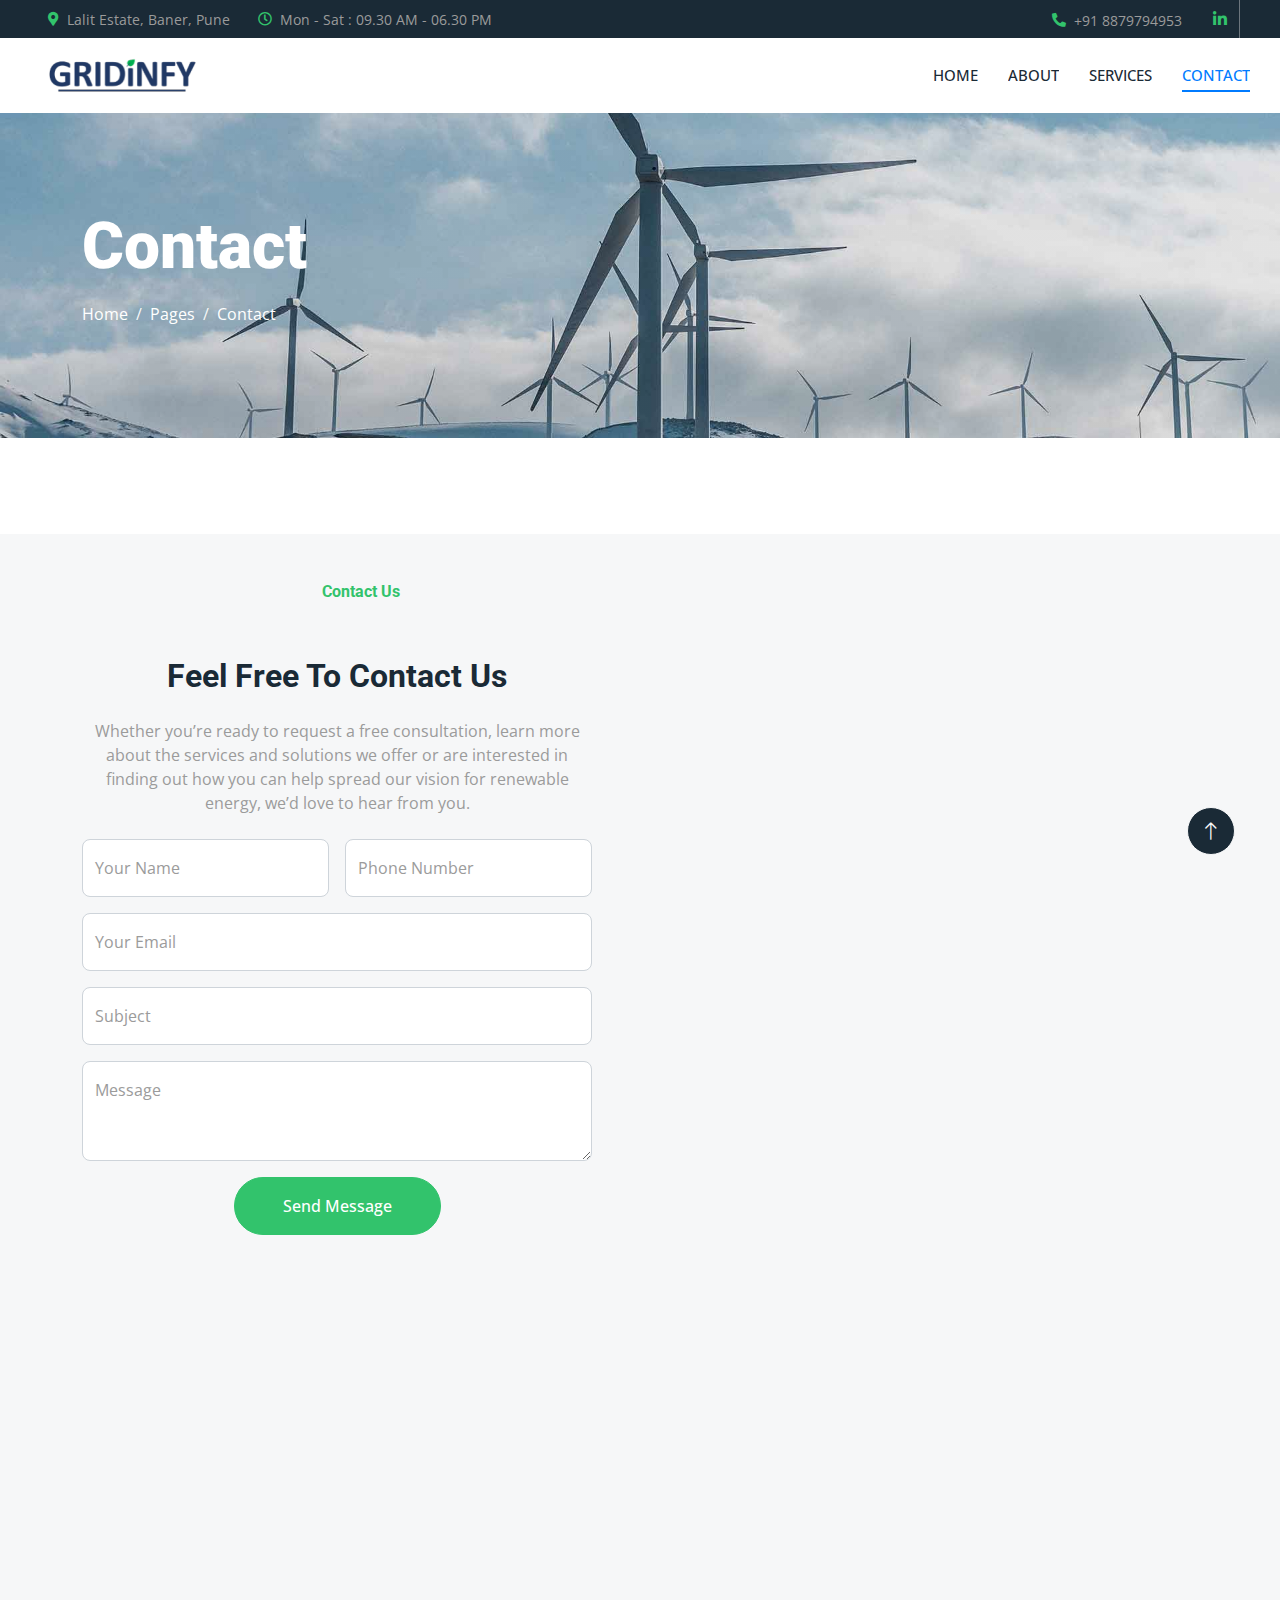
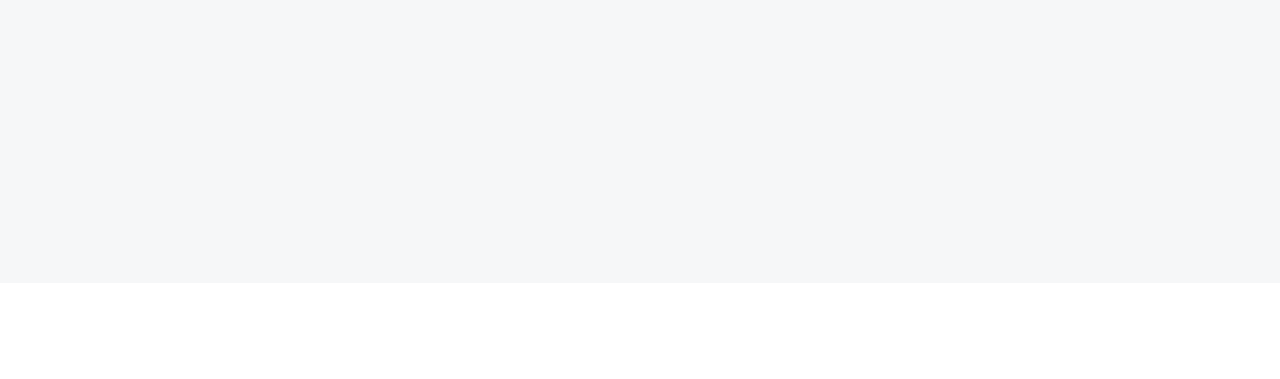
<file: GRIDiNFY_SL/contact.html>
<!DOCTYPE html>
<html lang="en">

<head>
    <meta charset="utf-8">
    <title>GRIDiNFY</title>
    <meta content="width=device-width, initial-scale=1.0" name="viewport">
    <meta content="" name="keywords">
    <meta content="" name="description">

    <!-- Favicon -->
     <link href="img/gridinfy-small.png" rel="icon">
    <link href="img/favicon.ico" rel="icon">

    <!-- Google Web Fonts -->
    <link rel="preconnect" href="https://fonts.googleapis.com">
    <link rel="preconnect" href="https://fonts.gstatic.com" crossorigin>
    <link href="https://fonts.googleapis.com/css2?family=Open+Sans:wght@400;500&family=Roboto:wght@500;700;900&display=swap" rel="stylesheet"> 

    <!-- Icon Font Stylesheet -->
    <link href="https://cdnjs.cloudflare.com/ajax/libs/font-awesome/5.10.0/css/all.min.css" rel="stylesheet">
    <link href="https://cdn.jsdelivr.net/npm/bootstrap-icons@1.4.1/font/bootstrap-icons.css" rel="stylesheet">

    <!-- Libraries Stylesheet -->
    <link href="lib/animate/animate.min.css" rel="stylesheet">
    <link href="lib/owlcarousel/assets/owl.carousel.min.css" rel="stylesheet">
    <link href="lib/lightbox/css/lightbox.min.css" rel="stylesheet">

    <!-- Customized Bootstrap Stylesheet -->
    <link href="css/bootstrap.min.css" rel="stylesheet">

    <!-- Template Stylesheet -->
    <link href="css/style.css" rel="stylesheet">
</head>

<body>
    <!-- Spinner Start -->
    <div id="spinner" class="show bg-white position-fixed translate-middle w-100 vh-100 top-50 start-50 d-flex align-items-center justify-content-center">
        <div class="spinner-border text-primary" style="width: 3rem; height: 3rem;" role="status">
            <span class="sr-only">Loading...</span>
        </div>
    </div>
    <!-- Spinner End -->


    <!-- Topbar Start -->
    <div class="container-fluid bg-dark p-0">
        <div class="row gx-0 d-none d-lg-flex">
            <div class="col-lg-7 px-5 text-start">
                <div class="h-100 d-inline-flex align-items-center me-4">
                    <small class="fa fa-map-marker-alt text-primary me-2"></small>
                    <small>Lalit Estate, Baner, Pune</small>
                </div>
                <div class="h-100 d-inline-flex align-items-center">
                    <small class="far fa-clock text-primary me-2"></small>
                    <small>Mon - Sat : 09.30 AM - 06.30 PM</small>
                </div>
            </div>
            <div class="col-lg-5 px-5 text-end">
                <div class="h-100 d-inline-flex align-items-center me-4">
                    <small class="fa fa-phone-alt text-primary me-2"></small>
                    <small>+91 8879794953</small>
                </div>
                <div class="h-100 d-inline-flex align-items-center mx-n2">
                    <a class="btn btn-square btn-link rounded-0 border-0 border-end border-secondary" href="https://www.linkedin.com/company/gridinfy"><i class="fab fa-linkedin-in"></i></a>
                </div>
            </div>
        </div>
    </div>
    <!-- Topbar End -->


     <!-- Navbar Start -->
    <nav class="navbar navbar-expand-lg bg-white navbar-light sticky-top p-0">
        <a href="index.html" class="navbar-brand d-flex align-items-center m-0 px-4 px-lg-5">
            <h6 class="m-0 mb-0 text-primary"><img src="img/gridinfy-small.png"/></h6>
        </a>
       
        <button type="button" class="navbar-toggler me-4" data-bs-toggle="collapse" data-bs-target="#navbarCollapse">
            <span class="navbar-toggler-icon"></span>
        </button>
        <div class="collapse navbar-collapse" id="navbarCollapse">
            <div class="navbar-nav ms-auto p-4 p-lg-0">
                <a href="index.html" class="nav-item nav-link">Home</a>
                <a href="about.html" class="nav-item nav-link">About</a>
                <a href="services.html" class="nav-item nav-link">Services</a>
                <a href="contact.html" class="nav-item nav-link active">Contact</a>
            </div>
        </div>
    </nav>
    <!-- Navbar End -->


    <!-- Page Header Start -->
    <div class="container-fluid page-header py-5 mb-5">
        <div class="container py-5">
            <h1 class="display-3 text-white mb-3 animated slideInDown">Contact</h1>
            <nav aria-label="breadcrumb animated slideInDown">
                <ol class="breadcrumb">
                    <li class="breadcrumb-item"><a class="text-white" href="#">Home</a></li>
                    <li class="breadcrumb-item"><a class="text-white" href="#">Pages</a></li>
                    <li class="breadcrumb-item text-white active" aria-current="page">Contact</li>
                </ol>
            </nav>
        </div>
    </div>
    <!-- Page Header End -->


    <!-- Contact Start -->
    <div class="container-fluid bg-light overflow-hidden px-lg-0" style="margin: 6rem 0;">
        <div class="container contact px-lg-0">
            <div class="row g-0 mx-lg-0">
                <div class="col-lg-6 contact-text py-5 wow fadeIn" data-wow-delay="0.5s">
                    <h6 class="text-primary text-center">Contact Us</h6>
                    <div class="p-lg-5 ps-lg-0 text-center">
                        <h2 class="mb-4">Feel Free To Contact Us</h2>
                        <p class="mb-4">Whether you’re ready to request a free consultation, learn more about the services and solutions 
                            we offer or are interested in finding out how you can help spread our vision for renewable energy, 
                            we’d love to hear from you.<!-- <a href="https://htmlcodex.com/contact-form">Download Now</a>.</p> -->
                        <form>
                            <div class="row g-3">
                                <div class="col-md-6">
                                    <div class="form-floating">
                                        <input type="text" class="form-control" id="name" placeholder="Your Name">
                                        <label for="name">Your Name</label>
                                    </div>
                                </div>
                                <div class="col-md-6">
                                    <div class="form-floating">
                                        <input type="text" class="form-control" id="name" placeholder="Your Name">
                                        <label for="name">Phone Number</label>
                                    </div>
                                </div>
                                <div class="col-md-12">
                                    <div class="form-floating">
                                        <input type="email" class="form-control" id="email" placeholder="Your Email">
                                        <label for="email">Your Email</label>
                                    </div>
                                </div>
                                <div class="col-12">
                                    <div class="form-floating">
                                        <input type="text" class="form-control" id="subject" placeholder="Subject">
                                        <label for="subject">Subject</label>
                                    </div>
                                </div>
                                <div class="col-12">
                                    <div class="form-floating">
                                        <textarea class="form-control" placeholder="Leave a message here" id="message" style="height: 100px"></textarea>
                                        <label for="message">Message</label>
                                    </div>
                                </div>
                                <div class="col-12 text-center">
                                    <button class="btn btn-primary rounded-pill py-3 px-5" type="submit">Send Message</button>
                                </div>
                            </div>
                        </form>
                    </div>
                </div>

                
                <div class="col-lg-6 pe-lg-0" style="min-height: 600px;">
                <div class="col-lg-6 pe-lg-0">
                <div class="position-relative" style="height: 550px; width: 650px;"> <!-- Adjust height here -->
                    <iframe 
                        class="w-100 h-100" 
                        style="border:0;"  
                        src="https://www.google.com/maps/embed?pb=!1m18!1m12!1m3!1d3782.015499927468!2d73.7772749!3d18.5625894!2m3!1f0!2f0!3f0!3m2!1i1024!2i768!4f13.1!3m3!1m2!1s0x3bc2bfddf4e20bbf%3A0x65ca9d1a4650dab6!2sGRIDiNFY%20-%20Electrical%20Power%20System%20Consulting!5e0!3m2!1sen!2sin!4v1718556500000!5m2!1sen!2sin"
                        frameborder="0" 
                        allowfullscreen="" 
                        aria-hidden="false" 
                        tabindex="0">
                    </iframe>
                </div>
            </div>
        </div>
    </div>
    <!-- Contact End -->


    <!-- Footer Start -->
    <div class="container-fluid bg-light text-body footer mt-5 pt-5 wow fadeIn" data-wow-delay="0.1s">
        <div class="container py-5">
            <div class="row g-5">
                <div id="logo" class="col-lg-3 col-md-6 mb-5 mb-lg-0">
                    <h5 class="m-0 text-primary"><img src="img/gridinfy.svg" /></h5>
                </div>
                <div class="col-lg-3 text-align-center col-md-6">
                    <h5 class="text-dark mb-4">Quick Links</h5>
                    <a class="btn btn-link" href="./about.html"><strong>About Us</strong></a>
                    <a class="btn btn-link" href="./contact.html"><strong>Contact Us</strong></a>
                    <a class="btn btn-link" href="./service.html"><strong>Our Services</strong></a>
                    <!-- <a class="btn btn-link" href="">Terms & Condition</a> -->
                    <!-- <a class="btn btn-link" href="./contact.html">Support</a> -->
                </div>
                <div class="col-lg-3 col-md-6">
                    <h5 class="text-dark mb-4">Address</h5>
                    <h4 class="text-dark">INJECT SOLAR LLP</h4>
                    <p><i class="fa fa-map-marker-alt me-3"></i>401/402, 4th Floor, Manik Padma Smruti</br>
                        Building, Lalit Estate, Baner, Pune, </br>
                        Maharashtra, India-411045</p>

                    <p class="mb-2"><i class="fa fa-phone-alt me-3"></i><strong>+91 8879794953</strong></p>
                    <p class="mb-2"><i class="fa fa-envelope me-3"></i><strong>contact@gridinfy.com</strong></p>
                </div>
                <div class="d-flex pt-2 col-lg-3 col-md-6">
                    <a class="btn btn-square btn-outline-light btn-social" href="https://twitter.com/injectsolar"><i
                            class="fab fa-twitter"></i></a>
                    <a class="btn btn-square btn-outline-light btn-social"
                        href="https://www.facebook.com/injectsolar"><i class="fab fa-facebook-f"></i></a>
                    <!-- <a class="btn btn-square btn-outline-light btn-social" href=""><i class="fab fa-youtube"></i></a> -->
                    <a class="btn btn-square btn-outline-light btn-social"
                        href="https://www.linkedin.com/company/gridinfy"><i class="fab fa-linkedin-in"></i></a>
                </div>

                <!-- < class="col-lg-3 col-md-6">
            
                    <h5 class="text-white mb-4">Project Gallery</h5>
                    <div class="row g-2">
                        <div class="col-4">
                            <img class="img-fluid rounded" src="img/gallery-1.jpg" alt="">
                        </div>
                        <div class="col-4">
                            <img class="img-fluid rounded" src="img/gallery-2.jpg" alt="">
                        </div>
                        <div class="col-4">
                            <img class="img-fluid rounded" src="img/gallery-3.jpg" alt="">
                        </div>
                        <div class="col-4">
                            <img class="img-fluid rounded" src="img/gallery-4.jpg" alt="">
                        </div>
                        <div class="col-4">
                            <img class="img-fluid rounded" src="img/gallery-5.jpg" alt="">
                        </div>
                        <div class="col-4">
                            <img class="img-fluid rounded" src="img/gallery-6.jpg" alt="">
                        </div>
                    </div>
                </div>
                <div class="col-lg-3 col-md-6">
                    <h5 class="text-white mb-4">Newsletter</h5>
                    <p>Dolor amet sit justo amet elitr clita ipsum elitr est.</p>
                    <div class="position-relative mx-auto" style="max-width: 400px;">
                        <input class="form-control border-0 w-100 py-3 ps-4 pe-5" type="text" placeholder="Your email">
                        <button type="button" class="btn btn-primary py-2 position-absolute top-0 end-0 mt-2 me-2">SignUp</button>
                    </div>
                </div> -->
            </div>
        </div>
        <div class="container">
            <div class="copyright">
                <div class="row">
                    <div class="text-center">
                        Copyright &copy; <a href="#"><strong>GRIDiNFY</strong></a>, All Rights Reserved.
                    </div>
                    <!-- <div class="col-md-6 text-center text-md-end">
                        /*** This template is free as long as you keep the footer author’s credit link/attribution link/backlink. If you'd like to use the template without the footer author’s credit link/attribution link/backlink, you can purchase the Credit Removal License from "https://htmlcodex.com/credit-removal". Thank you for your support. ***/
                        Designed By <a href="https://htmlcodex.com">HTML Codex</a>
                    </br>Distributed By: <a href="https://themewagon.com" target="_blank">ThemeWagon</a>
                    </div> -->
                </div>
            </div>
        </div>
    </div>
    <!-- Footer End -->


    <!-- Back to Top -->
    <a href="#" class="btn btn-lg btn-light btn-lg-square rounded-circle back-to-top"><i class="bi bi-arrow-up"></i></a>


    <!-- JavaScript Libraries -->
    <script src="https://code.jquery.com/jquery-3.4.1.min.js"></script>
    <script src="https://cdn.jsdelivr.net/npm/bootstrap@5.0.0/dist/js/bootstrap.bundle.min.js"></script>
    <script src="lib/wow/wow.min.js"></script>
    <script src="lib/easing/easing.min.js"></script>
    <script src="lib/waypoints/waypoints.min.js"></script>
    <script src="lib/counterup/counterup.min.js"></script>
    <script src="lib/owlcarousel/owl.carousel.min.js"></script>
    <script src="lib/isotope/isotope.pkgd.min.js"></script>
    <script src="lib/lightbox/js/lightbox.min.js"></script>

    <!-- Template Javascript -->
    <script src="js/main.js"></script>
</body>

</html>
</file>
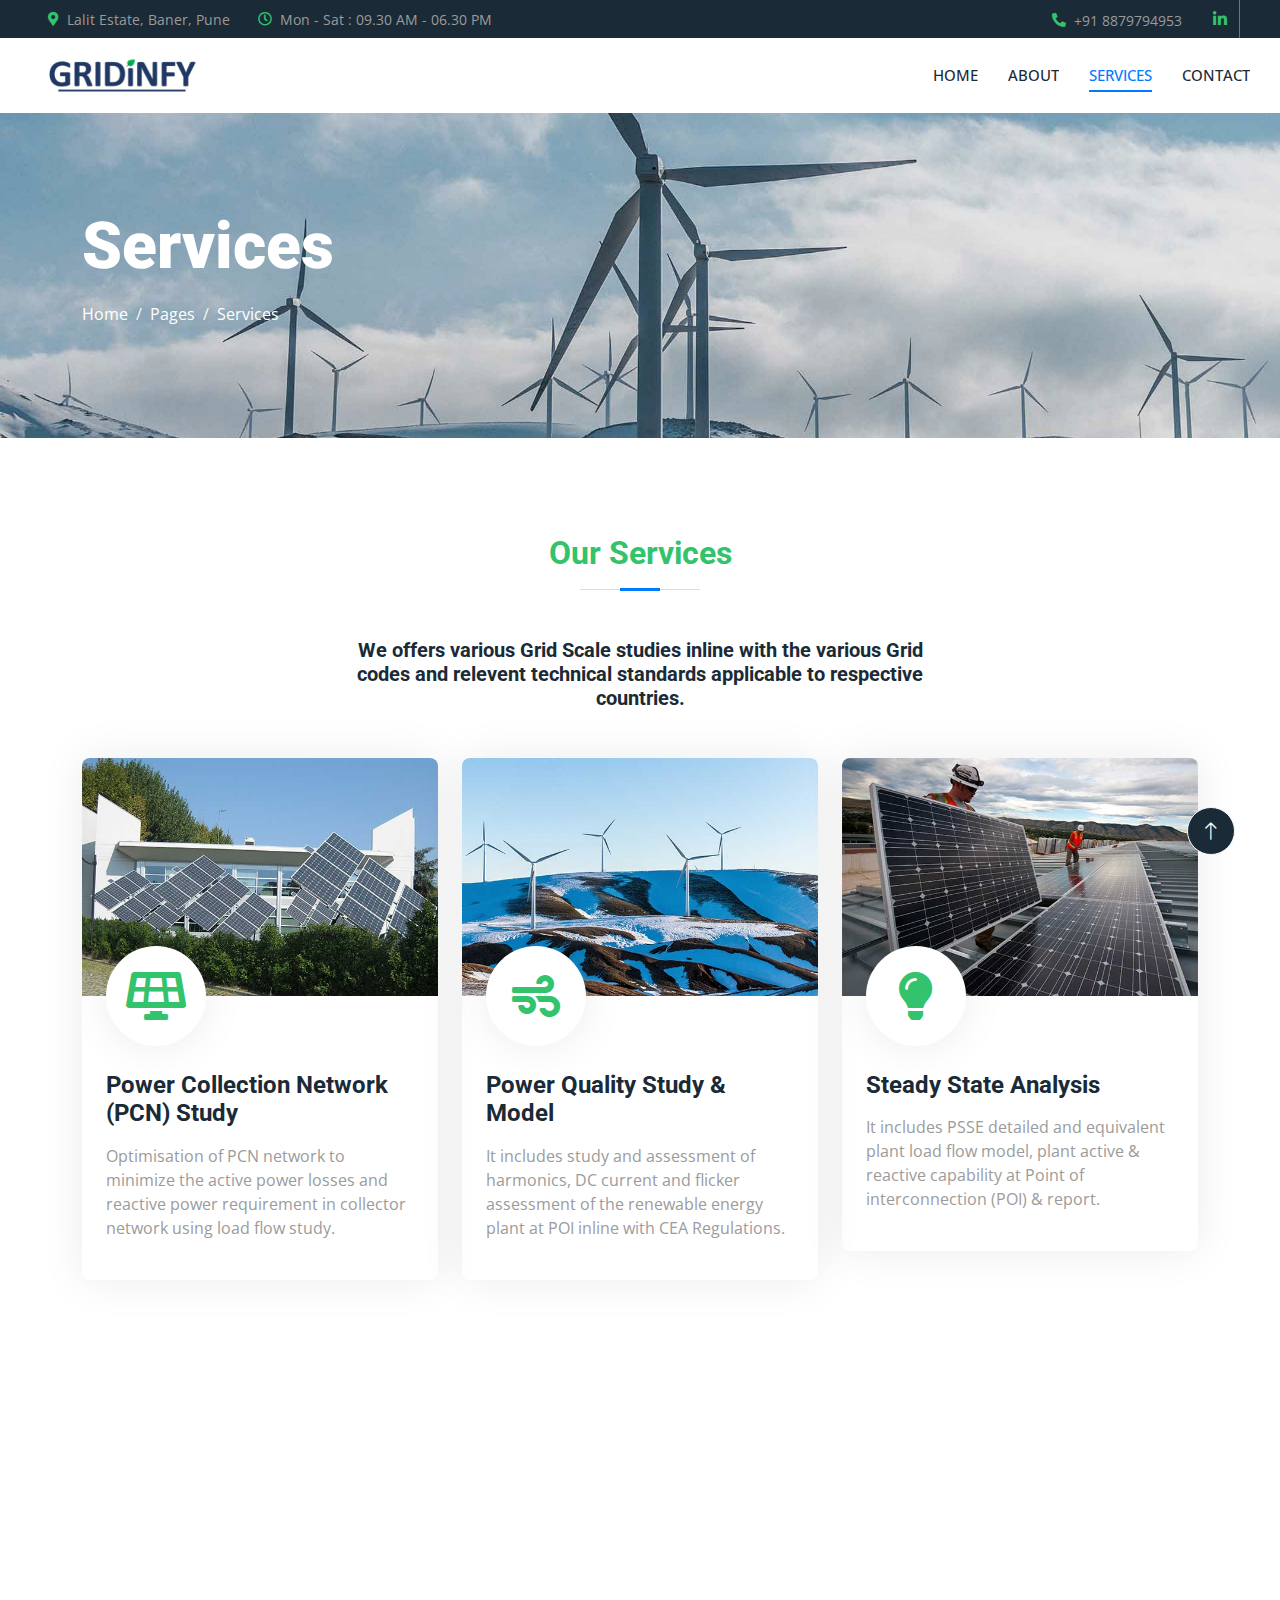
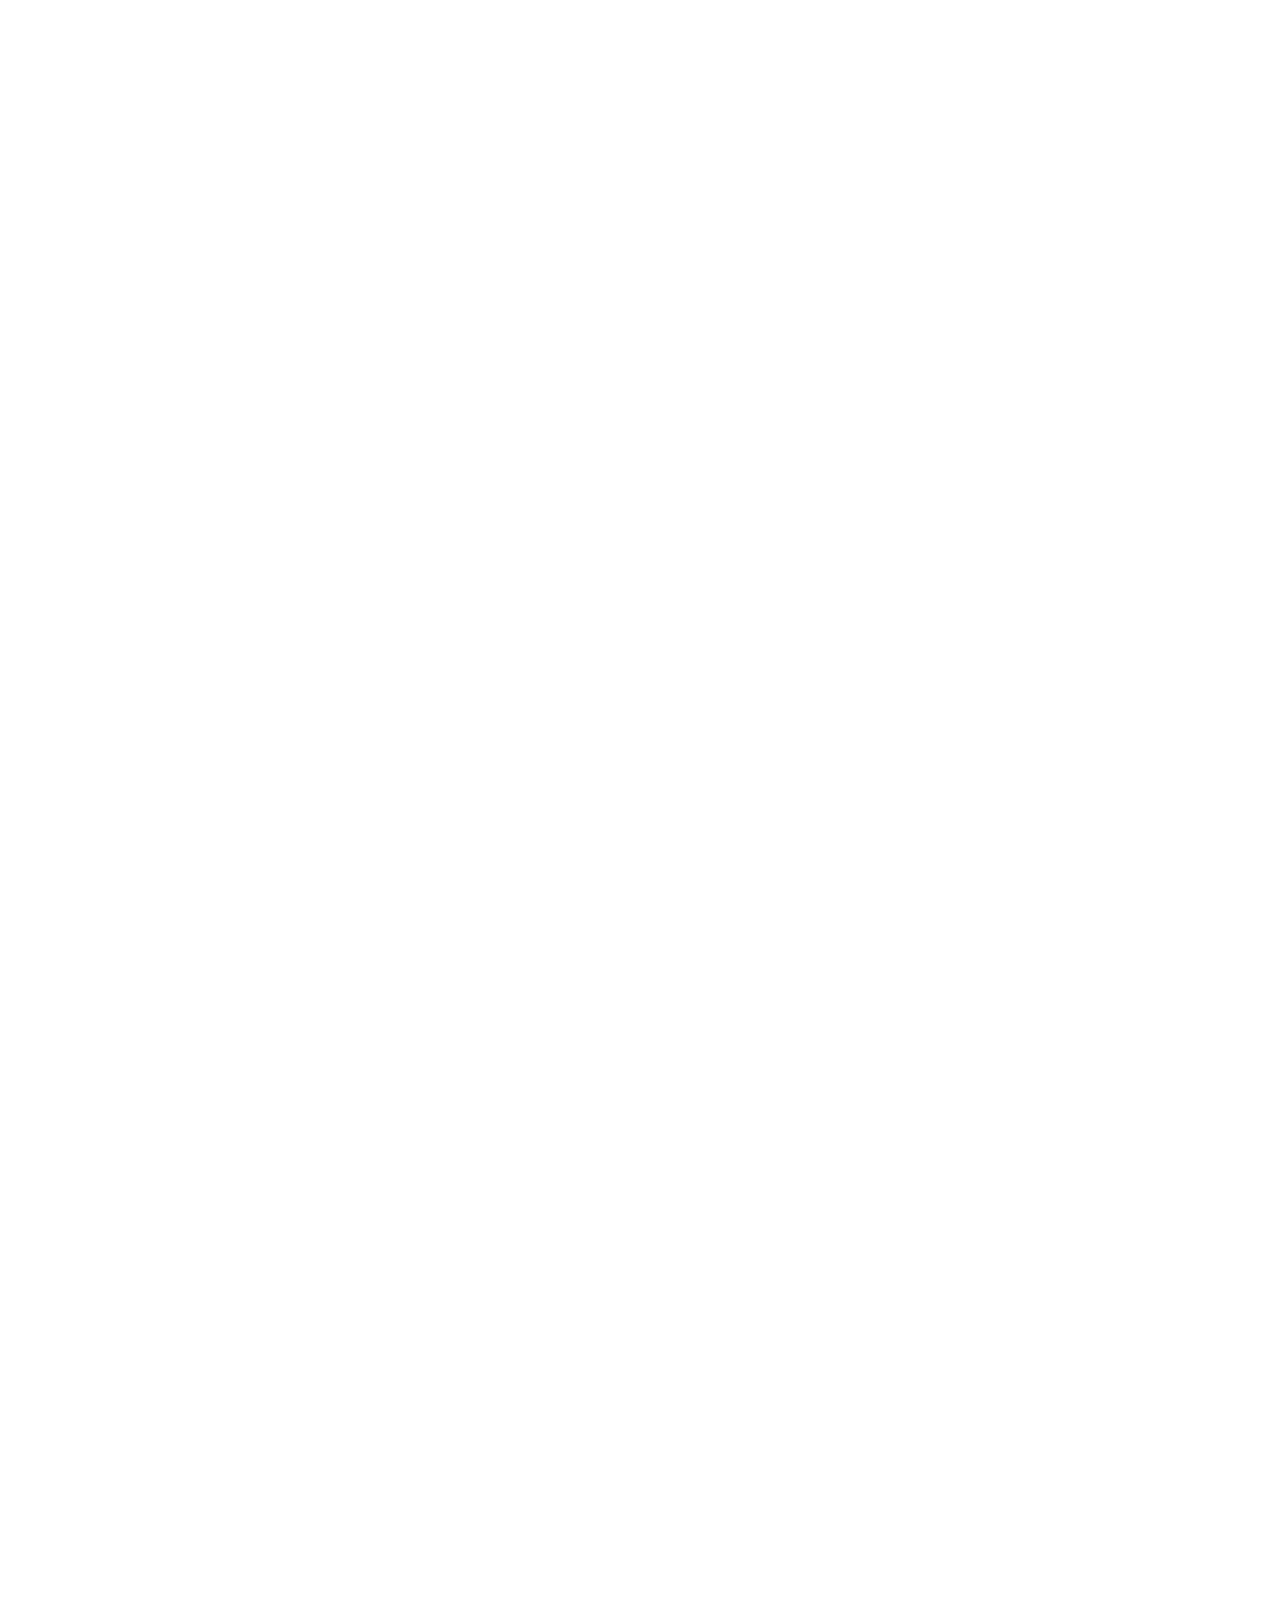
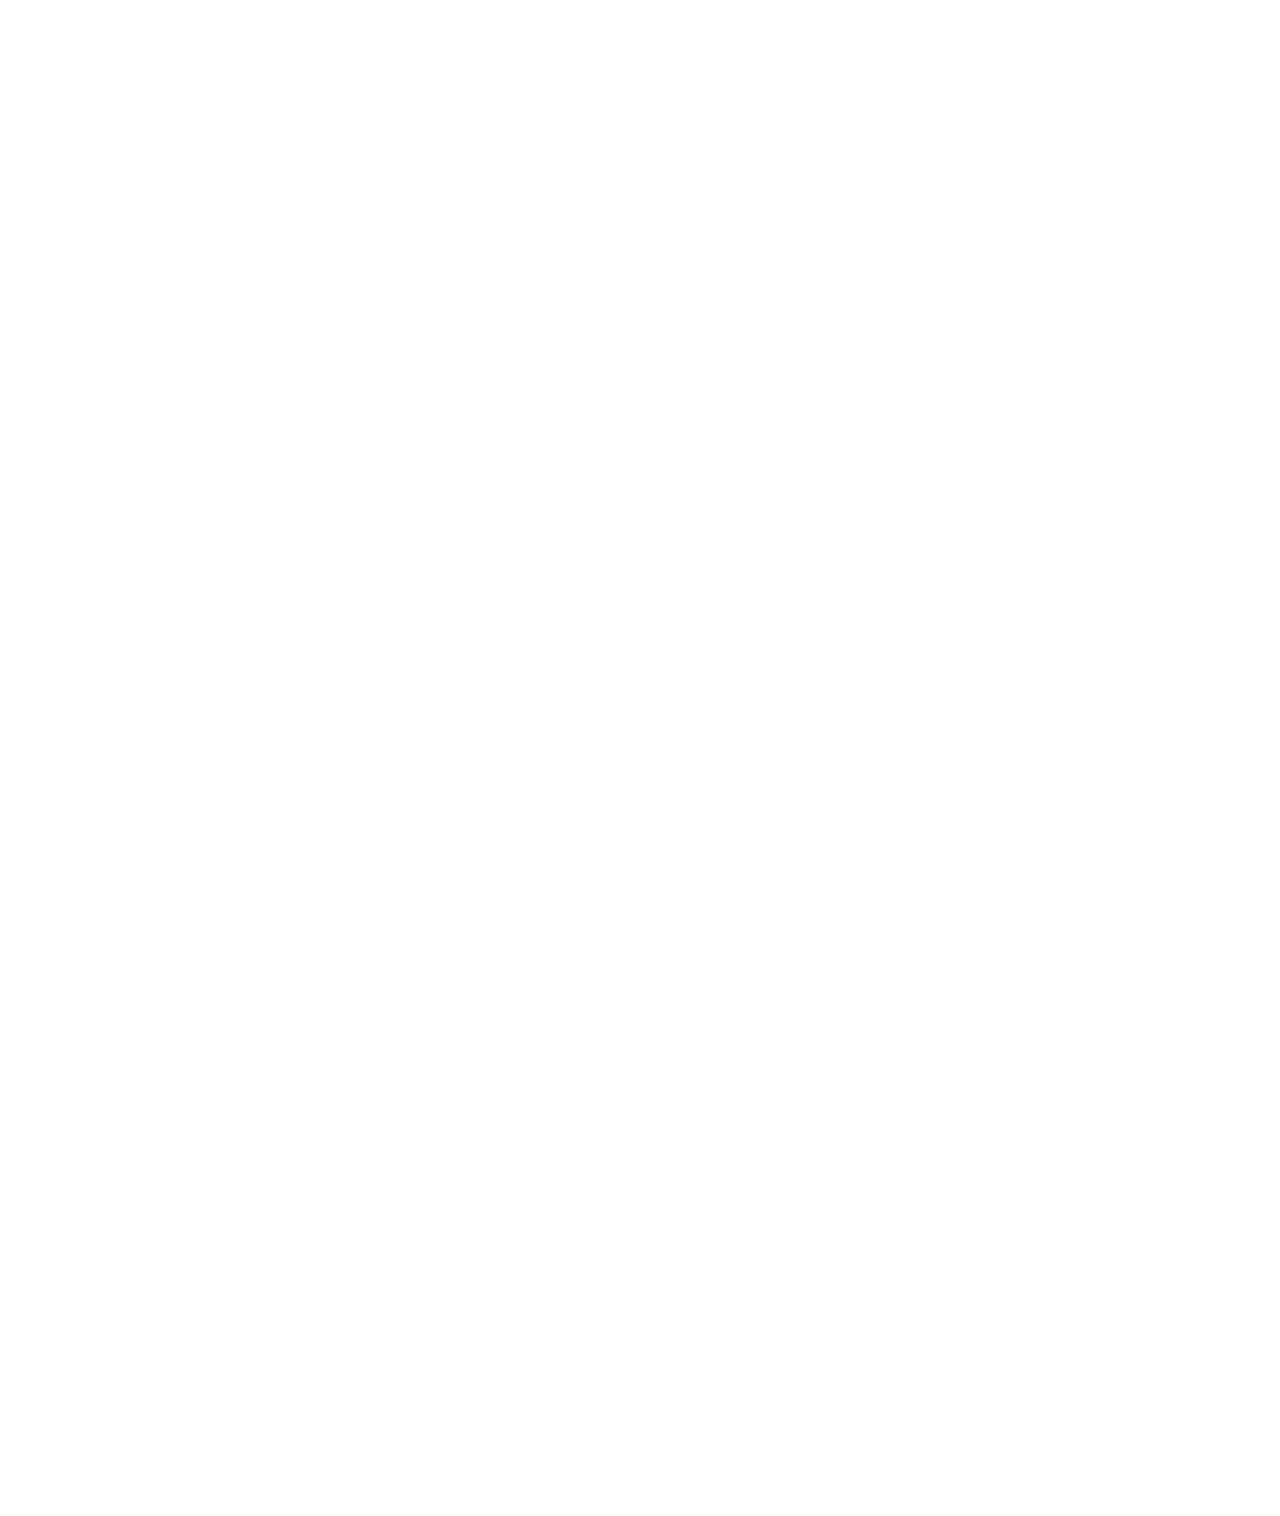
<file: GRIDiNFY_SL/services.html>
<!DOCTYPE html>
<html lang="en">

<head>
    <meta charset="utf-8">
    <title>GRIDiNFY</title>
    <meta content="width=device-width, initial-scale=1.0" name="viewport">
    <meta content="" name="keywords">
    <meta content="" name="description">

    <!-- Favicon -->
     <link href="img/gridinfy-small.png" rel="icon">
    <link href="img/favicon.ico" rel="icon">

    <!-- Google Web Fonts -->
    <link rel="preconnect" href="https://fonts.googleapis.com">
    <link rel="preconnect" href="https://fonts.gstatic.com" crossorigin>
    <link href="https://fonts.googleapis.com/css2?family=Open+Sans:wght@400;500&family=Roboto:wght@500;700;900&display=swap" rel="stylesheet"> 

    <!-- Icon Font Stylesheet -->
    <link href="https://cdnjs.cloudflare.com/ajax/libs/font-awesome/5.10.0/css/all.min.css" rel="stylesheet">
    <link href="https://cdn.jsdelivr.net/npm/bootstrap-icons@1.4.1/font/bootstrap-icons.css" rel="stylesheet">

    <!-- Libraries Stylesheet -->
    <link href="lib/animate/animate.min.css" rel="stylesheet">
    <link href="lib/owlcarousel/assets/owl.carousel.min.css" rel="stylesheet">
    <link href="lib/lightbox/css/lightbox.min.css" rel="stylesheet">

    <!-- Customized Bootstrap Stylesheet -->
    <link href="css/bootstrap.min.css" rel="stylesheet">

    <!-- Template Stylesheet -->
    <link href="css/style.css" rel="stylesheet">
</head>

<body>
    <!-- Spinner Start -->
    <div id="spinner" class="show bg-white position-fixed translate-middle w-100 vh-100 top-50 start-50 d-flex align-items-center justify-content-center">
        <div class="spinner-border text-primary" style="width: 3rem; height: 3rem;" role="status">
            <span class="sr-only">Loading...</span>
        </div>
    </div>
    <!-- Spinner End -->


    <!-- Topbar Start -->
    <div class="container-fluid bg-dark p-0">
        <div class="row gx-0 d-none d-lg-flex">
            <div class="col-lg-7 px-5 text-start">
                <div class="h-100 d-inline-flex align-items-center me-4">
                    <small class="fa fa-map-marker-alt text-primary me-2"></small>
                    <small>Lalit Estate, Baner, Pune</small>
                </div>
                <div class="h-100 d-inline-flex align-items-center">
                    <small class="far fa-clock text-primary me-2"></small>
                    <small>Mon - Sat : 09.30 AM - 06.30 PM</small>
                </div>
            </div>
            <div class="col-lg-5 px-5 text-end">
                <div class="h-100 d-inline-flex align-items-center me-4">
                    <small class="fa fa-phone-alt text-primary me-2"></small>
                    <small>+91 8879794953</small>
                </div>
                <div class="h-100 d-inline-flex align-items-center mx-n2">
                    <!-- <a class="btn btn-square btn-link rounded-0 border-0 border-end border-secondary" href="https://www.facebook.com/injectsolar"><i class="fab fa-facebook-f"></i></a>
                    <a class="btn btn-square btn-link rounded-0 border-0 border-end border-secondary" href="https://twitter.com/injectsolar"><i class="fab fa-twitter"></i></a> -->
                    <a class="btn btn-square btn-link rounded-0 border-0 border-end border-secondary" href="https://www.linkedin.com/company/gridinfy"><i class="fab fa-linkedin-in"></i></a>
                </div>
            </div>
        </div>
    </div>
    <!-- Topbar End -->

     <!-- Navbar Start -->
    <nav class="navbar navbar-expand-lg bg-white navbar-light sticky-top p-0">
        <a href="index.html" class="navbar-brand d-flex align-items-center m-0 px-4 px-lg-5">
            <img src="img/gridinfy-small.png"/></h6>
        </a>
       
        <button type="button" class="navbar-toggler me-4" data-bs-toggle="collapse" data-bs-target="#navbarCollapse">
            <span class="navbar-toggler-icon"></span>
        </button>
        <div class="collapse navbar-collapse" id="navbarCollapse">
            <div class="navbar-nav ms-auto p-4 p-lg-0">
                <a href="index.html" class="nav-item nav-link">Home</a>
                <a href="about.html" class="nav-item nav-link">About</a>
                <a href="services.html" class="nav-item nav-link active">Services</a>
                <a href="contact.html" class="nav-item nav-link">Contact</a>
            </div>
        </div>
    </nav>
    <!-- Navbar End -->

    <!-- Page Header Start -->
    <div class="container-fluid page-header py-5 mb-5">
        <div class="container py-5">
            <h1 class="display-3 text-white mb-3 animated slideInDown">Services</h1>
            <nav aria-label="breadcrumb animated slideInDown">
                <ol class="breadcrumb">
                    <li class="breadcrumb-item"><a class="text-white" href="#">Home</a></li>
                    <li class="breadcrumb-item"><a class="text-white" href="#">Pages</a></li>
                    <li class="breadcrumb-item text-white active" aria-current="page">Services</li>
                </ol>
            </nav>
        </div>
    </div>
    <!-- Page Header End -->


    <!-- Service Start -->
    <div class="container-xxl py-5">
        <div class="container">
            <div class="text-center mx-auto mb-5 wow fadeInUp" data-wow-delay="0.1s" style="max-width: 600px;">
                <div class="section-title mb-5">
                <h2 class="text-primary">Our Services</h2>
            </div>
                <h5 class="mb-4">We offers various Grid Scale studies inline with the various Grid codes and relevent technical 
		        standards applicable to respective countries.</h5>
            </div>
            <div class="row g-4  justify-content-center">
                <div class="col-md-6 col-lg-4 wow fadeInUp" data-wow-delay="0.1s">
                    <div class="service-item rounded overflow-hidden">
                        <img class="img-fluid" src="img/img-600x400-1.jpg" alt="">
                        <div class="position-relative p-4 pt-0">
                            <div class="service-icon">
                                <i class="fa fa-solar-panel fa-3x"></i>
                            </div>
                            <h4 class="mb-3">Power Collection Network (PCN) Study</h4>
                            <p>Optimisation of PCN network to minimize the active power losses and 
			                reactive power requirement in collector network using load flow study.</p>
                            <!-- <a class="small fw-medium" href="">Read More<i class="fa fa-arrow-right ms-2"></i></a> -->
                        </div>
                    </div>
                </div>
                <div class="col-md-6 col-lg-4 wow fadeInUp" data-wow-delay="0.3s">
                    <div class="service-item rounded overflow-hidden">
                        <img class="img-fluid" src="img/img-600x400-2.jpg" alt="">
                        <div class="position-relative p-4 pt-0">
                            <div class="service-icon">
                                <i class="fa fa-wind fa-3x"></i>
                            </div>
                            <h4 class="mb-3">Power Quality Study & Model</h4>
                            <p>It includes study and assessment of harmonics, DC current and flicker 
			                assessment of the renewable energy plant at POI inline with CEA Regulations.</p>
                            <!-- <a class="small fw-medium" href="">Read More<i class="fa fa-arrow-right ms-2"></i></a> -->
                        </div>
                    </div>
                </div>
                <div class="col-md-6 col-lg-4 wow fadeInUp" data-wow-delay="0.5s">
                    <div class="service-item rounded overflow-hidden">
                        <img class="img-fluid" src="img/img-600x400-3.jpg" alt="">
                        <div class="position-relative p-4 pt-0">
                            <div class="service-icon">
                                <i class="fa fa-lightbulb fa-3x"></i>
                            </div>
                            <h4 class="mb-3">Steady State Analysis</h4>
                            <p>It includes PSSE detailed and equivalent plant load flow model, plant active & reactive 
			                capability at Point of interconnection (POI) & report.</p>
                            <!-- <a class="small fw-medium" href="">Read More<i class="fa fa-arrow-right ms-2"></i></a> -->
                        </div>
                    </div>
                </div>
                <div class="col-md-6 col-lg-4 wow fadeInUp" data-wow-delay="0.1s">
                    <div class="service-item rounded overflow-hidden">
                        <img class="img-fluid" src="img/img-600x400-4.jpg" alt="">
                        <div class="position-relative p-4 pt-0">
                            <div class="service-icon">
                                <i class="fa fa-solar-panel fa-3x"></i>
                            </div>
                            <h4 class="mb-3">Dynamic State Analysis</h4>
                            <p>Study & assessment of LVRT, HVRT, ramping capability, frequency control, 
			                frequency response etc. required compliance as per CEA regulations and 
			                working group report, PSSE plant detailed and equivalent model.</p>
                            <!-- <a class="small fw-medium" href="">Read More<i class="fa fa-arrow-right ms-2"></i></a> -->
                        </div>
                    </div>
                </div>
                <div class="col-md-6 col-lg-4 wow fadeInUp" data-wow-delay="0.3s">
                    <div class="service-item rounded overflow-hidden">
                        <img class="img-fluid" src="img/img-600x400-5.jpg" alt="">
                        <div class="position-relative p-4 pt-0">
                            <div class="service-icon">
                                <i class="fa fa-wind fa-3x"></i>
                            </div>
                            <h4 class="mb-3">Electromagetic Transient Analysis</h4>
                            <p>Study & assessment of LVRT, HVRT, ramping capability, frequency control etc. 
			                required compliance as per CEA regulations and working group report & equivalent plant model.</p>
                            <!-- <a class="small fw-medium" href="">Read More<i class="fa fa-arrow-right ms-2"></i></a> -->
                        </div>
                    </div>
                </div>
                <div class="col-md-6 col-lg-4 wow fadeInUp" data-wow-delay="0.5s">
                    <div class="service-item rounded overflow-hidden">
                        <img class="img-fluid" src="img/img-600x400-6.jpg" alt="">
                        <div class="position-relative p-4 pt-0">
                            <div class="service-icon">
                                <i class="fa fa-lightbulb fa-3x"></i>
                            </div>
                            <h4 class="mb-3">Review of IBR unit Certification Details</h4>
                            <p>It includes review of various grid compliance certificate & test reports such as LVRT, HVRT, 
			                Power Quality, Grid Control, Reactive Power etc. in line with the CEA regulations.</p>
                            <!-- <a class="small fw-medium" href="">Read More<i class="fa fa-arrow-right ms-2"></i></a> -->
                        </div>
                    </div>
                </div>
                <div class="col-md-6 col-lg-4 wow fadeInUp" data-wow-delay="0.5s">
                    <div class="service-item rounded overflow-hidden">
                        <img class="img-fluid" src="img/img-600x400-1.jpg" alt="">
                        <div class="position-relative p-4 pt-0">
                            <div class="service-icon">
                                <i class="fa fa-solar-panel fa-3x"></i>
                            </div>
                            <h4 class="mb-3">Short Circuit Analysis</h4>
                            <p>Assessment of short circuit current contribution of the IBR units and the 
			                Grid to validate the sizing of equipments.</p></br>
                            </br>
                            <!-- <a class="small fw-medium" href="">Read More<i class="fa fa-arrow-right ms-2"></i></a> -->
                        </div>
                    </div>
                </div>
                <div class="col-md-6 col-lg-4 wow fadeInUp" data-wow-delay="0.5s">
                    <div class="service-item rounded overflow-hidden">
                        <img class="img-fluid" src="img/img-600x400-2.jpg" alt="">
                        <div class="position-relative p-4 pt-0">
                            <div class="service-icon">
                                <i class="fa fa-wind fa-3x"></i>
                            </div>
                            <h4 class="mb-3">Real-time Operational Issues</h4>
                            <p>Analysis of the Grid events such as LVRT, HVRT, oscillation event from 
			                Renewable Energy Plants due to internal or external grid event.</p></br>
                            <!-- <a class="small fw-medium" href="">Read More<i class="fa fa-arrow-right ms-2"></i></a> -->
                        </div>
                    </div>
                </div>
                <div class="col-md-6 col-lg-4 wow fadeInUp" data-wow-delay="0.5s">
                    <div class="service-item rounded overflow-hidden">
                        <img class="img-fluid" src="img/img-600x400-3.jpg" alt="">
                        <div class="position-relative p-4 pt-0">
                            <div class="service-icon">
                                <i class="fa fa-lightbulb fa-3x"></i>
                            </div>
                            <h4 class="mb-3">Power Plant Controller (PPC)</h4>
                            <p>It includes PPC testing inline with the procedures published by GRID-INDIA and 
			                according to IEGC 2023 regulations. We also offer technical support, validation 
			                of test reports of PPC.</p>
                            <!-- <a class="small fw-medium" href="">Read More<i class="fa fa-arrow-right ms-2"></i></a> -->
                        </div>
                    </div>
                </div>
                <div class="col-md-6 col-lg-4 wow fadeInUp" data-wow-delay="0.5s">
                    <div class="service-item rounded overflow-hidden">
                        <img class="img-fluid" src="img/img-600x400-4.jpg" alt="">
                        <div class="position-relative p-4 pt-0">
                            <div class="service-icon">
                                <i class="fa fa-solar-panel fa-3x"></i>
                            </div>
                            <h4 class="mb-3">As Built Model & Its Validation</h4>
                            <p>After commissioning of the renewable project, as per CEA working committee 
			                report, within three months as-built models along with model validation 
			                report is required to be submitted to RLDC/SLDC.</p>
                            <!-- <a class="small fw-medium" href="">Read More<i class="fa fa-arrow-right ms-2"></i></a> -->
                        </div>
                    </div>
                </div>
            </div>
        </div>
</div>
    <!-- Service End -->


    <!-- Why Choose Us -->
    <div class="container-fluid py-5">
        <div class="container text-center">
            <div class="text-center mx-auto mb-5 wow fadeInUp" data-wow-delay="0.1s" style="max-width: 600px;">
                <div class="section-title mb-4">
                    <h2 class="text-primary">At GRIDiNFY</h2>
                </div>
                <h6 class="mb-4">Why Choose GRIDiNFY!</h6>
                <p class="mb-4 pb-2">We don’t just help you meet regulatory requirements — 
                    we ensure your renewable energy project is grid-compliant, technically sound, and operationally future-ready.</br> 
                    Here's what sets us apart:</p>
            </div>
            <div class="row g-4 justify-content-center">
                <div class="col-md-6 col-lg-4 wow fadeInUp justify-content-center" data-wow-delay="0.1s">
                    <div class="team-item rounded overflow-hidden">
                        <div class="flex-align-items-center">
                            <i class="bi bi-lightbulb fa-3x"></i>
                        </div>
                        <div class="p-4 mb-3">
                            <h4><a class="justify-content-center" href="#">Deep Regulatory Expertise</a></h4>
                            <p>We bring unmatched knowledge of CEA, IEGC, CTUIL, RLDC, SLDC requirements and procedures. 
                                Our solutions are built to align with every technical checkpoint — from model validation to final COD clearance.</p>
                        </div>
                    </div>
                </div>         
		        <div class="col-lg-4 col-md-6 wow fadeInUp justify-content-center" data-wow-delay="0.1s">
                    <div class="team-item rounded overflow-hidden">
                        <div class="flex">
                            <i class="bi bi-binoculars fa-3x"></i>
                        </div>
                        <div class="p-4 mb-3">
                            <h4><a class="justify-content-center" href="#">Powered by Experience</a></h4>
                            <p>Our team includes former RLDC experts, IIT graduates, 
                                and global power system engineers, including hands-on experience with the Australian grid. 
                                We understand what authorities are looking for — and we deliver it.</p>
                        </div>        
                    </div>
                </div>
		        <div class="col-lg-4 col-md-6 wow fadeInUp justify-content-center" data-wow-delay="0.1s">
                    <div class="team-item rounded overflow-hidden">
                        <div class="flex">
                            <i class="bi bi-brightness-high fa-3x"></i>
                        </div>
                        <div class="p-4 mb-3">
                            <h4><a class="justify-content-center" href="#">End-to-End Grid Study Solutions</a></h4>
                            <p>From dynamic modeling (PSS®E/PSCAD) to LVRT/HVRT simulation, trial run support, 
                                and FRT documentation, we handle the entire lifecycle of grid compliance — so you can focus on execution.</p>
                        </div>
                    </div>
                </div>
		        <div class="col-lg-4 col-md-6 wow fadeInUp justify-content-center" data-wow-delay="0.1s">
                    <div class="team-item rounded overflow-hidden">
                        <div class="flex">
                            <i class="bi bi-brightness-high fa-3x"></i>
                        </div>
                        <div class="p-4 mb-4">
                            <h4><a class="justify-content-center" href="#">Proven Track Record</a></h4>
                            <p>We’ve successfully supported top names like JSW Energy, Zodiac Energy, Continuum, 
                                and Fourth Partner Energy, helping them achieve timely approvals, zero rejections, and loss-free commissioning.</p>
                        </div>
                    </div>
                </div>
		        <div class="col-lg-4 col-md-6 wow fadeInUp justify-content-center" data-wow-delay="0.1s">
                    <div class="team-item rounded overflow-hidden">
                        <div class="flex">
                            <i class="bi bi-lightbulb fa-3x"></i>
                        </div>
                        <div class="p-4 mb-4">
                            <h4><a class="justify-content-center" href="#">Revenue-Focused Approach</a></h4>
                            <p>We understand that every delay costs money. That’s why our services are designed 
                                to avoid regulatory setbacks that can lead to generation loss or COD delays — 
                                saving IPPs and developers lakhs in revenue per month.</p>
                        </div>
                    </div>
                </div>
		        <div class="col-lg-4 col-md-6 wow fadeInUp justify-content-center" data-wow-delay="0.1s">
                    <div class="team-item rounded overflow-hidden">
                        <div class="flex">
                            <i class="bi bi-card-checklist fa-3x"></i>
                        </div>
                        <div class="p-4 mb-4">
                            <h4><a class="justify-content-center" href="#">Agile, Transparent & Client-Centric</a></h4>
                            <p>We work closely with your engineering and project teams, offering quick response times, 
                                technical clarity, and complete transparency throughout the compliance journey.</p>
                        </div>
                    </div>
                </div>
            </div>
        </div>
    </div>
    <!-- Why Choose Us End -->


    <!-- Feature Start -->
    <!-- <div class="container-fluid bg-light overflow-hidden my-5 px-lg-0">
        <div class="container feature px-lg-0">
            <div class="row g-0 mx-lg-0">
                <div class="col-lg-6 feature-text py-5 wow fadeIn" data-wow-delay="0.1s">
                    <h6 class="text-primary text text-center">Why Choose Us!</h6>
                    <div class="p-lg-5 ps-lg-0">
                        <h1 class="mb-4">Complete Commercial & Residential Solar Systems</h1>
                        <p class="mb-4 pb-2">Tempor erat elitr rebum at clita. Diam dolor diam ipsum sit. Aliqu diam amet diam et eos. Clita erat ipsum et lorem et sit, sed stet lorem sit clita duo justo erat amet</p>
                        <div class="row g-4">
                            <div class="col-6">
                                <div class="d-flex align-items-center">
                                    <div class="btn-lg-square bg-primary rounded-circle">
                                        <i class="fa fa-check text-white"></i>
                                    </div>
                                    <div class="ms-4">
                                        <p class="mb-0">Quality</p>
                                        <h5 class="mb-0">Services</h5>
                                    </div>
                                </div>
                            </div>
                            <div class="col-6">
                                <div class="d-flex align-items-center">
                                    <div class="btn-lg-square bg-primary rounded-circle">
                                        <i class="fa fa-user-check text-white"></i>
                                    </div>
                                    <div class="ms-4">
                                        <p class="mb-0">Expert</p>
                                        <h5 class="mb-0">Workers</h5>
                                    </div>
                                </div>
                            </div>
                            <div class="col-6">
                                <div class="d-flex align-items-center">
                                    <div class="btn-lg-square bg-primary rounded-circle">
                                        <i class="fa fa-drafting-compass text-white"></i>
                                    </div>
                                    <div class="ms-4">
                                        <p class="mb-0">Free</p>
                                        <h5 class="mb-0">Consultation</h5>
                                    </div>
                                </div>
                            </div>
                            <div class="col-6">
                                <div class="d-flex align-items-center">
                                    <div class="btn-lg-square bg-primary rounded-circle">
                                        <i class="fa fa-headphones text-white"></i>
                                    </div>
                                    <div class="ms-4">
                                        <p class="mb-0">Customer</p>
                                        <h5 class="mb-0">Support</h5>
                                    </div>
                                </div>
                            </div>
                        </div>
                    </div>
                </div>
                <div class="col-lg-6 pe-lg-0 wow fadeIn" data-wow-delay="0.5s" style="min-height: 400px;">
                    <div class="position-relative h-100">
                        <img class="position-absolute img-fluid w-100 h-100" src="img/feature.jpg" style="object-fit: cover;" alt="">
                    </div>
                </div>
            </div>
        </div>
    </div> -->
    <!-- Feature End -->


    <!-- Testimonial Start -->
    <!-- <div class="container-xxl py-5">
        <div class="container">
            <div class="text-center mx-auto mb-5 wow fadeInUp" data-wow-delay="0.3s" style="max-width: 600px;">
                <h6 class="text-primary">Testimonial</h6>
                <div class="section-title mb-4">
                    <h2 class="text-dark">Our Valueable Clients</h2>
                </div>
            </div>
            <div class="owl-carousel testimonial-carousel wow fadeInUp" data-wow-delay="0.3s">
                <div class="testimonial-item text-center">
                    <div class="testimonial-img position-relative">
                        <img class="img-fluid square mx-auto mb-5" src="img/Partner1.png"> -->
                        <!-- <div class="btn-square bg-primary rounded-circle">
                            <i class="fa fa-quote-left text-white"></i>
                        </div> -->
                    <!-- </div> -->
                    <!-- <div class="testimonial-text text-center rounded p-4">
                        <p>Clita clita tempor justo dolor ipsum amet kasd amet duo justo duo duo labore sed sed. Magna ut diam sit et amet stet eos sed clita erat magna elitr erat sit sit erat at rebum justo sea clita.</p>
                        <h5 class="mb-1">Client Name</h5>
                        <span class="fst-italic">Profession</span>
                    </div> -->
                <!-- </div>
                <div class="testimonial-item text-center">
                    <div class="testimonial-img position-relative">
                        <img class="img-fluid square mx-auto mb-5" src="img/Partner2.png"> -->
                        <!-- <div class="btn-square bg-primary rounded-circle">
                            <i class="fa fa-quote-left text-white"></i>
                        </div> -->
                    <!-- </div> -->
                    <!-- <div class="testimonial-text text-center rounded p-4">
                        <p>Clita clita tempor justo dolor ipsum amet kasd amet duo justo duo duo labore sed sed. Magna ut diam sit et amet stet eos sed clita erat magna elitr erat sit sit erat at rebum justo sea clita.</p>
                        <h5 class="mb-1">Client Name</h5>
                        <span class="fst-italic">Profession</span>
                    </div> -->
                <!-- </div>
                <div class="testimonial-item text-center">
                    <div class="testimonial-img position-relative">
                        <img class="img-fluid square mx-auto mb-5" src="img/Partner3.svg"> -->
                        <!-- <div class="btn-square bg-primary rounded-circle">
                            <i class="fa fa-quote-left text-white"></i>
                        </div> -->
                    <!-- </div> -->
                    <!-- <div class="testimonial-text text-center rounded p-4">
                        <p>Clita clita tempor justo dolor ipsum amet kasd amet duo justo duo duo labore sed sed. Magna ut diam sit et amet stet eos sed clita erat magna elitr erat sit sit erat at rebum justo sea clita.</p>
                        <h5 class="mb-1">Client Name</h5>
                        <span class="fst-italic">Profession</span>
                    </div> -->
                <!-- </div>
                <div class="testimonial-item text-center">
                    <div class="testimonial-img position-relative">
                        <img class="img-fluid max-width mx-auto mb-5" src="img/Partner4.png">
                    </div>
                </div>
                <div class="testimonial-item text-center">
                    <div class="testimonial-img position-relative">
                        <img class="img-fluid square mx-auto mb-5" src="img/Partner5.jpg">
                    </div>
                </div>
                <div class="testimonial-item text-center">
                    <div class="testimonial-img position-relative">
                        <img class="img-fluid square mx-auto mb-5" src="img/partner6.png">
                    </div>
                </div>
                <div class="testimonial-item text-center">
                    <div class="testimonial-img position-relative">
                        <img class="img-fluid square mx-auto mb-5" src="img/partner7.png">
                    </div>
                </div>
                <div class="testimonial-item text-center">
                    <div class="testimonial-img position-relative">
                        <img class="img-fluid square mx-auto mb-5" src="img/partner8.png">
                    </div>
                </div>
            </div>
        </div>
    </div> -->
    <!-- Testimonial End -->
        

    <!-- Footer Start -->
    <div class="container-fluid bg-light text-body footer mt-5 pt-5 wow fadeIn" data-wow-delay="0.1s">
        <div class="container py-5">
            <div class="row g-5">
                <div id="logo" class="col-lg-3 col-md-6 mb-5 mb-lg-0">
                    <h5 class="m-0 text-primary"><img src="img/gridinfy.svg" /></h5>
                </div>
                <div class="col-lg-3 text-align-center col-md-6">
                    <h5 class="text-dark mb-4">Quick Links</h5>
                    <a class="btn btn-link" href="./about.html"><strong>About Us</strong></a>
                    <a class="btn btn-link" href="./contact.html"><strong>Contact Us</strong></a>
                    <a class="btn btn-link" href="./service.html"><strong>Our Services</strong></a>
                    <!-- <a class="btn btn-link" href="">Terms & Condition</a> -->
                    <!-- <a class="btn btn-link" href="./contact.html">Support</a> -->
                </div>
                <div class="col-lg-3 col-md-6">
                    <h5 class="text-dark mb-4">Address</h5>
                    <h4 class="text-dark">INJECT SOLAR LLP</h4>
                    <p><i class="fa fa-map-marker-alt me-3"></i>401/402, 4th Floor, Manik Padma Smruti</br>
                        Building, Lalit Estate, Baner, Pune, </br>
                        Maharashtra, India-411045</p>
                    <p class="mb-2"><i class="fa fa-phone-alt me-3"></i><strong>+91 8879794953</strong></p>
                    <p class="mb-2"><i class="fa fa-envelope me-3"></i><strong>contact@gridinfy.com</strong></p>
                </div>
                <div class="d-flex pt-2 col-lg-3 col-md-6">
                    <a class="btn btn-square btn-outline-light btn-social" href="https://twitter.com/injectsolar"><i
                            class="fab fa-twitter"></i></a>
                    <a class="btn btn-square btn-outline-light btn-social"
                        href="https://www.facebook.com/injectsolar"><i class="fab fa-facebook-f"></i></a>
                    <!-- <a class="btn btn-square btn-outline-light btn-social" href=""><i class="fab fa-youtube"></i></a> -->
                    <a class="btn btn-square btn-outline-light btn-social"
                        href="https://www.linkedin.com/company/gridinfy"><i class="fab fa-linkedin-in"></i></a>
                </div>
            </div>
        </div>
        <div class="container">
            <div class="copyright">
                <div class="row">
                    <div class="text-center">
                        Copyright &copy; <a href="#"><strong>GRIDiNFY</strong></a>, All Rights Reserved.
                    </div>
                    <!-- <div class="col-md-6 text-center text-md-end">
                        /*** This template is free as long as you keep the footer author’s credit link/attribution link/backlink. If you'd like to use the template without the footer author’s credit link/attribution link/backlink, you can purchase the Credit Removal License from "https://htmlcodex.com/credit-removal". Thank you for your support. ***/
                        Designed By <a href="https://htmlcodex.com">HTML Codex</a>
                    </br>Distributed By: <a href="https://themewagon.com" target="_blank">ThemeWagon</a>
                    </div> -->
                </div>
            </div>
        </div>
    </div>
    <!-- Footer End -->


    <!-- Back to Top -->
    <a href="#" class="btn btn-lg btn-light btn-lg-square rounded-circle back-to-top"><i class="bi bi-arrow-up"></i></a>


    <!-- JavaScript Libraries -->
    <script src="https://code.jquery.com/jquery-3.4.1.min.js"></script>
    <script src="https://cdn.jsdelivr.net/npm/bootstrap@5.0.0/dist/js/bootstrap.bundle.min.js"></script>
    <script src="lib/wow/wow.min.js"></script>
    <script src="lib/easing/easing.min.js"></script>
    <script src="lib/waypoints/waypoints.min.js"></script>
    <script src="lib/counterup/counterup.min.js"></script>
    <script src="lib/owlcarousel/owl.carousel.min.js"></script>
    <script src="lib/isotope/isotope.pkgd.min.js"></script>
    <script src="lib/lightbox/js/lightbox.min.js"></script>

    <!-- Template Javascript -->
    <script src="js/main.js"></script>
</body>

</html>
</file>
<file: GRIDiNFY_SL/css/style.css>
/********** Template CSS **********/
:root {
    --primary: #32C36C;
    --light: #F6F7F8;
    --dark: #1A2A36;
}

.fw-medium {
    font-weight: 500 !important;
}

.fw-bold {
    font-weight: 700 !important;
}

.fw-black {
    font-weight: 900 !important;
}

.back-to-top {
    position: fixed;
    display: none;
    right: 45px;
    bottom: 45px;
    z-index: 99;
    color: #F6F7F8;
    background-color: #1A2A36;
}

/*** Spinner ***/
#spinner {
    opacity: 0;
    visibility: hidden;
    transition: opacity .5s ease-out, visibility 0s linear .5s;
    z-index: 99999;
}

#spinner.show {
    transition: opacity .5s ease-out, visibility 0s linear 0s;
    visibility: visible;
    opacity: 1;
}


/*** Button ***/
.btn {
    font-weight: 500;
    transition: .5s;
}

.btn.btn-primary,
.btn.btn-outline-primary:hover {
    color: #FFFFFF;
}

.btn-square {
    width: 38px;
    height: 38px;
}

.btn-sm-square {
    width: 32px;
    height: 32px;
}

.btn-lg-square {
    width: 48px;
    height: 48px;
}

.btn-square,
.btn-sm-square,
.btn-lg-square {
    padding: 0;
    display: flex;
    align-items: center;
    justify-content: center;
    font-weight: normal;
}

/*** Navbar ***/
.navbar.sticky-top {
    top: -100px;
    transition: .5s;
}

.navbar .navbar-brand,
.navbar a.btn {
    height: 75px;
}

.navbar .navbar-nav .nav-link {
    margin-right: 30px;
    padding: 25px 0;
    color: var(--dark);
    font-size: 15px;
    font-weight: 500;
    text-transform: uppercase;
    outline: none;
}

.navbar .navbar-nav .nav-link:hover,
.navbar .navbar-nav .nav-link.active {
    color: #007bff;
}

.navbar .dropdown-toggle::after {
    border: none;
    content: "\f107";
    font-family: "Font Awesome 5 Free";
    font-weight: 900;
    vertical-align: middle;
    margin-left: 8px;
}

@media (max-width: 991.98px) {
    .navbar .navbar-nav .nav-link  {
        margin-right: 0;
        padding: 10px 0;
    }

    .navbar .navbar-nav {
        border-top: 1px solid #EEEEEE;
    }
}

@media (min-width: 992px) {
    .navbar .nav-item .dropdown-menu {
        display: block;
        border: none;
        margin-top: 0;
        top: 150%;
        opacity: 0;
        visibility: hidden;
        transition: .5s;
    }

    .navbar .nav-item:hover .dropdown-menu {
        top: 100%;
        visibility: visible;
        transition: .5s;
        opacity: 1;
    }
}

.navbar .navbar-nav .nav-link {
    position: relative;
    overflow: hidden;
    transition: color 0.3s ease;
}

.navbar .navbar-nav .nav-link::after {
    content: '';
    position: absolute;
    left: 0;
    bottom: 20px;
    width: 100%;
    height: 2px;
    background-color: #007bff;
    transform: translateX(-100%);
    transition: transform 0.3s ease;
}

.navbar .navbar-nav .nav-link:hover::after,
.navbar .navbar-nav .nav-link.active::after {
    transform: translateX(0);
}


/*** Header ***/
.owl-carousel-inner {
    position: absolute;
    width: 100%;
    height: 100%;
    top: 0;
    left: 0;
    display: flex;
    align-items: center;
    background: rgba(0, 0, 0, .1);
}

@media (max-width: 768px) {
    .header-carousel .owl-carousel-item {
        position: relative;
        min-height: 500px;
    }

    .header-carousel .owl-carousel-item img {
        position: absolute;
        width: 100%;
        height: 100%;
        object-fit: cover;
    }

    .header-carousel .owl-carousel-item p {
        font-size: 16px !important;
    }
}

.header-carousel .owl-dots {
    position: absolute;
    width: 60px;
    height: 100%;
    top: 0;
    right: 30px;
    display: flex;
    flex-direction: column;
    align-items: center;
    justify-content: center;
}

.header-carousel .owl-dots .owl-dot {
    position: relative;
    width: 45px;
    height: 45px;
    margin: 5px 0;
    background: #FFFFFF;
    box-shadow: 0 0 30px rgba(255, 255, 255, .9);
    border-radius: 45px;
    transition: .5s;
}

.header-carousel .owl-dots .owl-dot.active {
    width: 60px;
    height: 60px;
}

.header-carousel .owl-dots .owl-dot img {
    position: absolute;
    width: 100%;
    height: 100%;
    object-fit: cover;
    padding: 2px;
    border-radius: 45px;
    transition: .5s;
}

.container-header h1::before {
  content: '';
  position: absolute;
  display: block;
  width: 120px;
  height: 1px;
  background: #ddd;
  bottom: 1px;
  left: calc(50% - 60px);
}

.container-header h1::after {
  content: '';
  position: absolute;
  display: block;
  width: 40px;
  height: 3px;
  background: #007bff;
  bottom: 0;
  left: calc(50% - 20px);
}

.page-header {
    background: linear-gradient(rgba(0, 0, 0, .1), rgba(0, 0, 0, .1)), url(../img/carousel-1.jpg) center center no-repeat;
    background-size: cover;
}

.breadcrumb-item + .breadcrumb-item::before {
    color: var(--light);
}

#header .logo img {
  max-height: 40px;
}


/* Header Section */
.section-header {
    position: relative;
    margin-bottom: 30px;
}

.section-title {
    position: relative;
    font-weight: 900;
    font-size: 32px;
    display: inline-block;
    padding-bottom: 10px;
}

.section-title::before {
    content: "";
    position: absolute;
    width: 120px;
    height: 1px;
    background: #ddd;
    bottom: 0;
    left: 50%;
    transform: translateX(-50%);
}

.section-title::after {
    content: "";
    position: absolute;
    width: 40px;
    height: 3px;
    background: #007bff;
    bottom: -1px;
    left: 50%;
    transform: translateX(-50%);
}


/*** About ***/
@media (min-width: 992px) {
    .container.about {
        max-width: 100% !important;
    }

    .about-text  {
        padding-right: calc(((100% - 960px) / 2) + .75rem);
    }
}

@media (min-width: 1200px) {
    .about-text  {
        padding-right: calc(((100% - 1140px) / 2) + .75rem);
    }
}

@media (min-width: 1400px) {
    .about-text  {
        padding-right: calc(((100% - 1320px) / 2) + .75rem);
    }
}

/*** Initial state: arrow hidden, text centered ***/
.explore-btn {
    display: inline-flex;
    align-items: center;
    justify-content: center;
    gap: 0.3rem;
    transition: all 0.3s ease;
    position: relative;
}

.explore-btn .arrow-icon {
    opacity: 0;
    transform: translateX(-10px);
    transition: all 0.3s ease;
}

.explore-btn .btn-text {
    transition: all 0.3s ease;
}

/*** On hover: arrow slides in, text moves slightly left ***/
.explore-btn:hover .arrow-icon {
    opacity: 2;
    transform: translateX(5px);
}

.explore-btn:hover .btn-text {
    transform: translateX(-5px);
}


/*** Vision and Mission ***/
.vision-mission-section {
    background-color: #f9f9f9;
}

.vision-mission-card {
    background: #ffffff;
    border-radius: 20px;
    box-shadow: 0 8px 24px rgba(0, 0, 0, 0.05);
    transition: transform 0.3s ease;
}

.vision-mission-card:hover {
    transform: translateY(-5px);
}

.vision-mission-card .icon img {
    width: 50px;
    height: 50px;
}

.section-title {
    font-size: 30px;
    font-weight: 700;
    position: relative;
    display: inline-block;
    padding-bottom: 10px;
}

.section-title::before {
    content: "";
    position: absolute;
    width: 120px;
    height: 1px;
    background: #ddd;
    bottom: 0;
    left: 50%;
    transform: translateX(-50%);
}

.section-title::after {
    content: "";
    position: absolute;
    width: 40px;
    height: 3px;
    background: #007bff;
    bottom: -1px;
    left: 50%;
    transform: translateX(-50%);
}


/*** Service ***/
.service-item {
    box-shadow: 0 0 45px rgba(0, 0, 0, .08);
}

.service-icon {
    position: relative;
    margin: -50px 0 25px 0;
    width: 100px;
    height: 100px;
    display: flex;
    align-items: center;
    justify-content: center;
    color: var(--primary);
    background: #FFFFFF;
    border-radius: 100px;
    box-shadow: 0 0 45px rgba(0, 0, 0, .08);
    transition: .5s;
}

.service-item:hover .service-icon {
    color: #FFFFFF;
    background: var(--primary);
}


/*** Feature ***/
@media (min-width: 992px) {
    .container.feature {
        max-width: 100% !important;
    }

    .feature-text  {
        padding-left: calc(((100% - 960px) / 2) + .75rem);
    }
}

@media (min-width: 1200px) {
    .feature-text  {
        padding-left: calc(((100% - 1140px) / 2) + .75rem);
    }
}

@media (min-width: 1400px) {
    .feature-text  {
        padding-left: calc(((100% - 1320px) / 2) + .75rem);
    }
}


/*** Project Portfolio ***/
#portfolio-flters li {
    display: inline-block;
    font-weight: 500;
    color: var(--dark);
    cursor: pointer;
    transition: .5s;
    border-bottom: 2px solid transparent;
}

#portfolio-flters li:hover,
#portfolio-flters li.active {
    color: var(--primary);
    border-color: var(--primary);
}

.portfolio-img {
    position: relative;
}

.portfolio-img::before,
.portfolio-img::after {
    position: absolute;
    content: "";
    width: 0;
    height: 100%;
    top: 0;
    background: var(--dark);
    transition: .5s;
}

.portfolio-img::before {
    left: 50%;
}

.portfolio-img::after {
    right: 50%;
}

.portfolio-item:hover .portfolio-img::before {
    width: 51%;
    left: 0;
}

.portfolio-item:hover .portfolio-img::after {
    width: 51%;
    right: 0;
}

.portfolio-btn {
    position: absolute;
    top: 0;
    left: 0;
    width: 100%;
    height: 100%;
    display: flex;
    align-items: center;
    justify-content: center;
    opacity: 0;
    z-index: 1;
    transition: .5s;
}

.portfolio-item:hover .portfolio-btn {
    opacity: 1;
    transition-delay: .3s;
}


/*** Quote ***/
@media (min-width: 992px) {
    .container.quote {
        max-width: 100% !important;
    }

    .quote-text  {
        padding-right: calc(((100% - 960px) / 2) + .75rem);
    }
}

@media (min-width: 1200px) {
    .quote-text  {
        padding-right: calc(((100% - 1140px) / 2) + .75rem);
    }
}

@media (min-width: 1400px) {
    .quote-text  {
        padding-right: calc(((100% - 1320px) / 2) + .75rem);
    }
}


/*** Team ***/
.team-item {
    box-shadow: 0 0 45px rgba(0, 0, 0, .08);
}

.team-item img {
    border-radius: 8px 60px 0 0;
}

.team-item .team-social {
    display: flex;
    flex-direction: column;
    align-items: center;
    justify-content: flex-end;
    background: #FFFFFF;
    transition: .5s;
}


/*** Testimonial ***/
.testimonial-carousel::before {
    position: absolute;
    content: "";
    top: 0;
    left: 0;
    height: 100%;
    width: 0;
    background: linear-gradient(to right, rgba(255, 255, 255, 1) 0%, rgba(255, 255, 255, 0) 100%);
    z-index: 1;
}

.testimonial-carousel::after {
    position: absolute;
    content: "";
    top: 0;
    right: 0;
    height: 100%;
    width: 0;
    background: linear-gradient(to left, rgba(255, 255, 255, 1) 0%, rgba(255, 255, 255, 0) 100%);
    z-index: 1;
}


@media (min-width: 768px) {
    .testimonial-carousel::before,
    .testimonial-carousel::after {
        width: 200px;
    }
}

@media (min-width: 992px) {
    .testimonial-carousel::before,
    .testimonial-carousel::after {
        width: 300px;
    }
}

.testimonial-carousel .owl-nav {
    position: absolute;
    width: 350px;
    top: 20px;
    left: 50%;
    transform: translateX(-50%);
    display: flex;
    justify-content: space-between;
    opacity: 0;
    transition: .5s;
    z-index: 1;
}

.testimonial-carousel:hover .owl-nav {
    width: 300px;
    opacity: 1;
}

.testimonial-carousel .owl-nav .owl-prev,
.testimonial-carousel .owl-nav .owl-next {
    position: relative;
    color: #1A2A36;
    font-size: 45px;
    transition: .5s;
}

.testimonial-carousel .owl-nav .owl-prev:hover,
.testimonial-carousel .owl-nav .owl-next:hover {
    color: var(--dark);
}


.testimonial-img img {
    max-width: 180px !important;
    height: auto !important;
}


.testimonial-carousel .testimonial-img .btn-square {
    position: absolute;
    bottom: -19px;
    left: 50%;
    transform: translateX(-50%);
}

.testimonial-carousel .owl-item .testimonial-text {
    margin-bottom: 50px;
    box-shadow: 0 0 45px rgba(0, 0, 0, .08);
    transform: scale(.8);
    transition: .5s;
}

.testimonial-carousel .owl-item.center .testimonial-text {
    transform: scale(1);
}


/*** Contact ***/
@media (min-width: 992px) {
    .container.contact {
        max-width: 100% !important;
    }

    .contact-text  {
        padding-left: calc(((100% - 960px) / 2) + .75rem);
    }
}

@media (min-width: 1200px) {
    .contact-text  {
        padding-left: calc(((100% - 1140px) / 2) + .75rem);
    }
}

@media (min-width: 1400px) {
    .contact-text  {
        padding-left: calc(((100% - 1320px) / 2) + .75rem);
    }
}


/*** Footer ***/
#footer {
  background: #000;
  padding: 0 0 30px 0;
  color: #eee;
}

.footer .btn.btn-social {
    margin-right: 5px;
    color: var(--dark);
    border: 1px solid #080808;
    border-radius: 38px;
    transition: .3s;
}

.footer .btn.btn-social:hover {
    color: #3498db;
    border-color: var(--dark);
}

.footer-top h6::before, .footer-top h6::after {
  content: '';
  position: absolute;
  left: 0;
  bottom: 0;
  height: 2px;
}

.footer .btn.btn-link {
    display: block;
    margin-bottom: 5px;
    padding: 0;
    text-align: left;
    color: var(--dark);
    font-weight: normal;
    text-transform: capitalize;
    transition: .3s;
}

.footer .btn.btn-link::before {
    position: relative;
    content: "\f105";
    font-family: "Font Awesome 5 Free";
    font-weight: 900;
    margin-right: 10px;
}

.footer .btn.btn-link:hover {
    color: #3498db;
    letter-spacing: 1px;
    box-shadow: none;
}

.footer .copyright {
    padding: 25px 0;
    border-top: 1px solid rgba(256, 256, 256, .1);
}

.footer .copyright a {
    color: var(--dark);
}

.footer .copyright a:hover {
    color: #3498db;
}
</file>
<file: New folder (2)/style.css>
@import url('https://fonts.googleapis.com/css2?family=Poppins:wght@400;500;600;700;800&display=swap');


:root {
    --clr-primary: #7380ec;
    --clr-danger: #ff7782;
    --clr-success: #41f1b6;
    --clr-white: #fff;
    --clr-info-dark: #7d8da1;
    --clr-info-light: #dce1eb;
    --clr-dark: #363949;
    --clr-warnig: #ff4edc;
    --clr-light: rgba(132, 139, 200, 0.18);
    --clr-primary-variant: #111e88;
    --clr-dark-variant: #677483;
    --clr-color-background: #f6f6f9;
  
    --card-border-radius: 2rem;
    --border-radius-1: 0.4rem;
    --border-radius-2: 0.8rem;
    --border-radius-3: 1.2rem;
  
    --card-padding: 1.8rem;
    --padding-1: 1.2rem;
    --box-shadow: 0 2rem 3rem var(--clr-light);
  
  }


*{
    margin: 0;
    padding: 0;
    box-sizing: border-box;
    text-decoration: none;
    border: 0;
    list-style: none;
    appearance: none;


}




body {
    font-family: 'Poppins', sans-serif;
    width: 100vw;
    height: 100vh;
    font-size: 0.88rem;
    user-select: none;
    overflow-x: hidden;
    background: var(--clr-color-background);
}

.container {
    display: grid;
    width: 96%;
    gap: 1.8rem;
    grid-template-columns: 14rem auto 14rem;
    margin: 0 auto;
}
a{
    color: var(--clr-dark);
}
h1{
    font-weight: 800;
    font-size: 1.8rem;
}
h2{
    font-size: 1.4rem;
}
h3{
    font-size: 0.87rem;
}
h4{
    font-size: 0.8rem;
}
h5{
    font-size: 0.77rem;
}

small{
    font-size: 0.75rem;
}
.profile-photo{
    width: 2.8rem;
    height: 2.8rem;
    border-radius: 50%;
    overflow: hidden;
}
.text-muted{
    color: var(--clr-info-dark);
}
p{
    color: var(--clr-dark-variant);
}
b{
    color: var(--clr-dark);
}
.primary{
    color: var(--clr-primary);
}
.success{
    color: var(--clr-success);
}
.danger{
    color: var(--clr-danger);
}
.warning{
    color: var(--clr-warnig);
}

/* aside */

aside{
    height: 100vh;
}

aside.top{
    background-color: var(--clr-white);
    display: flex;
    justify-content: space-around;
    align-items: center;
    margin-top: 1.4rem;
}
aside .logo{
    display: flex;
    gap: 1rem;
}

aside .top div.close{
    display: none;
}

/********** 
Sidebar 
***********/

aside .sidebar{
    background-color: var(--clr-white);
    display: flex;
    flex-direction: column;
    height: 85vh;
    position: relative;
    top: 1rem;
}

aside h3{
    font-weight: 400;
}

aside .sidebar a{
    display: flex;
    color: var(--clr-info-dark);
    margin-left: 2rem;
    gap: 1rem;
    align-items: center;
    height: 3.2rem;
    transition: all .1s ease-in;
}

aside .sidebar a span{
    font-size: 1.6rem;
    transition: all .1s ease-in;

}

aside .sidebar a:last-child{
    position: absolute;
    bottom: 1rem;
    width: 100%;
}

aside .sidebar a.active{
    background: var(--clr-light);
    color: var(--clr-primary);
    margin-left: 0;
    /* border-left: 5px solid var(--clr-primary); */

}


aside .sidebar a.active::before{
    content: '';
    width: 6px;
    height: 100%;
    background-color: var(--clr-primary);
}

aside .sidebar a:hover{
    color: var(--clr-primary);
    
}

aside .sidebar a:hover span{
    margin-left: 1rem;
    transition: .4s ease;
}



aside .sidebar a span.msg_count{
    background: var(--clr-danger);
    color: var(--clr-white);
    padding: 2px 5px;
    font-size: 11px;
    border-radius: var(--border-radius-1);
}


/**********
Start Main Section Style
***********/

main{
    margin-top: 1.4rem;
    width: auto;
}

main input{
    background-color: transparent;
    border: 0;
    outline: 0;
    color: var(--clr-dark);
}

main .date{
    display: inline-block;
    background-color: var(--clr-white);
    border-radius: var(--border-radius-1);
    margin-top: 1rem;
    padding: 0.5rem 1.6rem;
}

main .insights{
    display: grid;
    grid-template-columns: repeat(3,1fr);
    gap: 1.6rem;
}

main .insights>div{
    background-color: var(--clr-white);
    padding: var(--card-padding);
    border-radius: var(--border-radius-1);
    margin-top: 1rem;
    box-shadow: var(--box-shadow);
    transition: all .3s ease;
}

main .insights > div:hover{
    box-shadow: none;
}

main .insights > div span{
    background: coral;
    padding: 0.5rem;
    border-radius: 50%;
    color: var(--clr-white);
    font-size: 2rem;
}
main .insights > div.expense span{
    background: var(--clr-danger);
}

main .insights > div.income span{
    background: var(--clr-success);
}

main .insights > div .middle{
    display: flex;
    align-items: center;
    justify-content: space-between;
}
main .insights > div .middle h1{
    font-size: 1.6rem;
}

main h1{
    color: var(--clr-dark);
}

main .insights h1{
    color: var(--clr-dark);
}
main .insights h3{
    color: var(--clr-info-dark);

}

main .insights p{
    color: var(--clr-dark);

}


main .insights .progress{
    position: relative;
    height: 68px;
    width: 68px;
    border-radius: 50px;
}



main .insights svg{
    height: 150px;
    width: 150px;
    position: absolute;
    top: 0;
}
main .insights svg circle{
    fill: none;
    stroke: var(--clr-primary-variant);
    transform: rotate(70 80 80);
    stroke-width: 5;
}

main .insights .sale svg circle{
    stroke-dashoffset: 10;
    stroke-dasharray: 150;
}
main .insights .expenses svg circle{
    stroke-dashoffset: 0;
    stroke-dasharray: 150;
}

main .insights .income svg circle{
    stroke: var(--clr-success);
}

main .insights .progress .number{
    position: absolute;
    top: 5%;
    left: 5%;
    height: 100%;
    width: 100%;
    display: flex;
    justify-content: center;
    align-items: center;
}

main .recent_order{
    margin-top: 2rem;
}

main .recent_order h2{
    color: var(--clr-dark);
}

main .recent_order table{
    background-color: var(--clr-white);
    width: 100%;
    border-radius: var(--border-radius-1);
    padding: var(--card-padding);
    text-align: center;
    box-shadow: var(--box-shadow);
    transition: all .3s ease;
    color: var(--clr-dark);
}

main .recent_order table:hover{
    box-shadow: none;
}

main table tbody tr{
    height: 3.8rem;
    border-bottom: 1px solid var(--clr-white);
    color: var(--clr-dark-variant);
}


main table tbody td{
    height: 3.8rem;
    border-bottom: 1px solid var(--clr-dark);

}

main table tbody tr:last-child td{
    border: none;
}

main .recent_order a{
    text-align: center;
    display: block;
    margin: 1rem;
}
</file>
